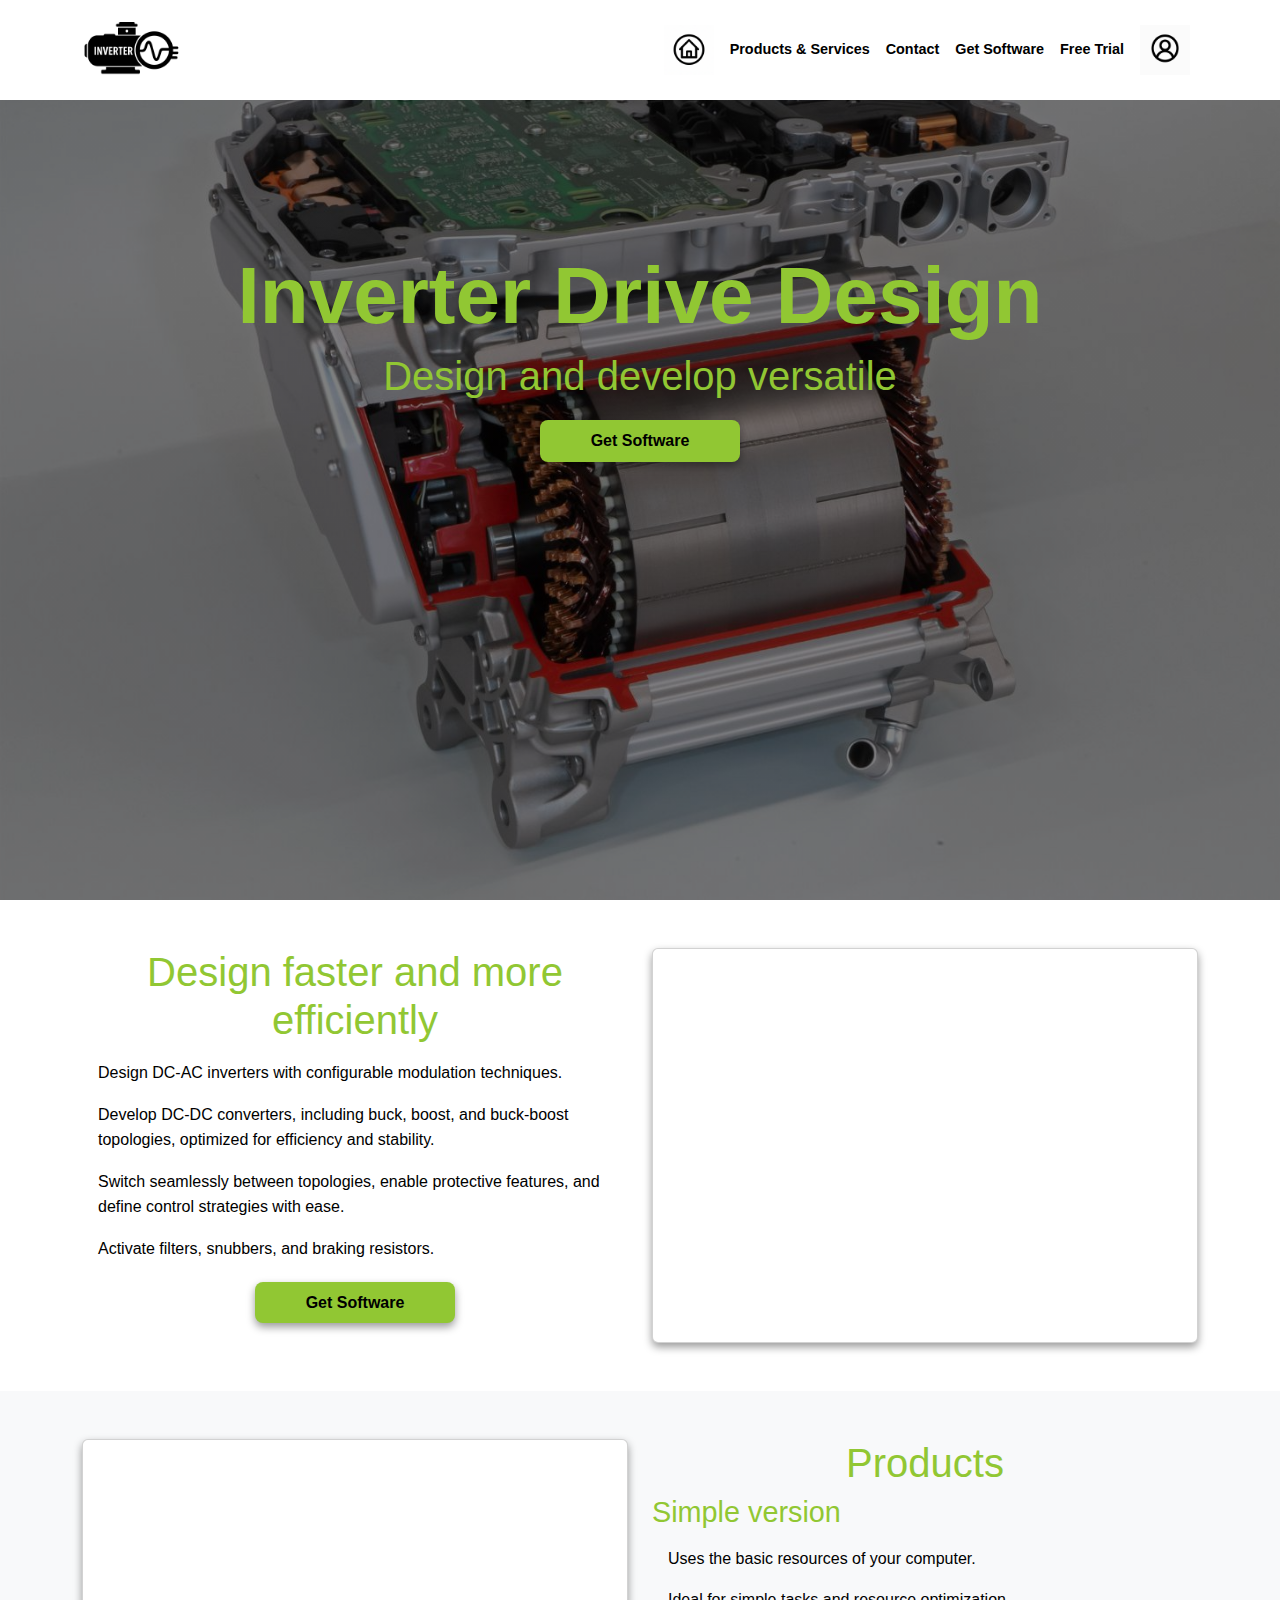
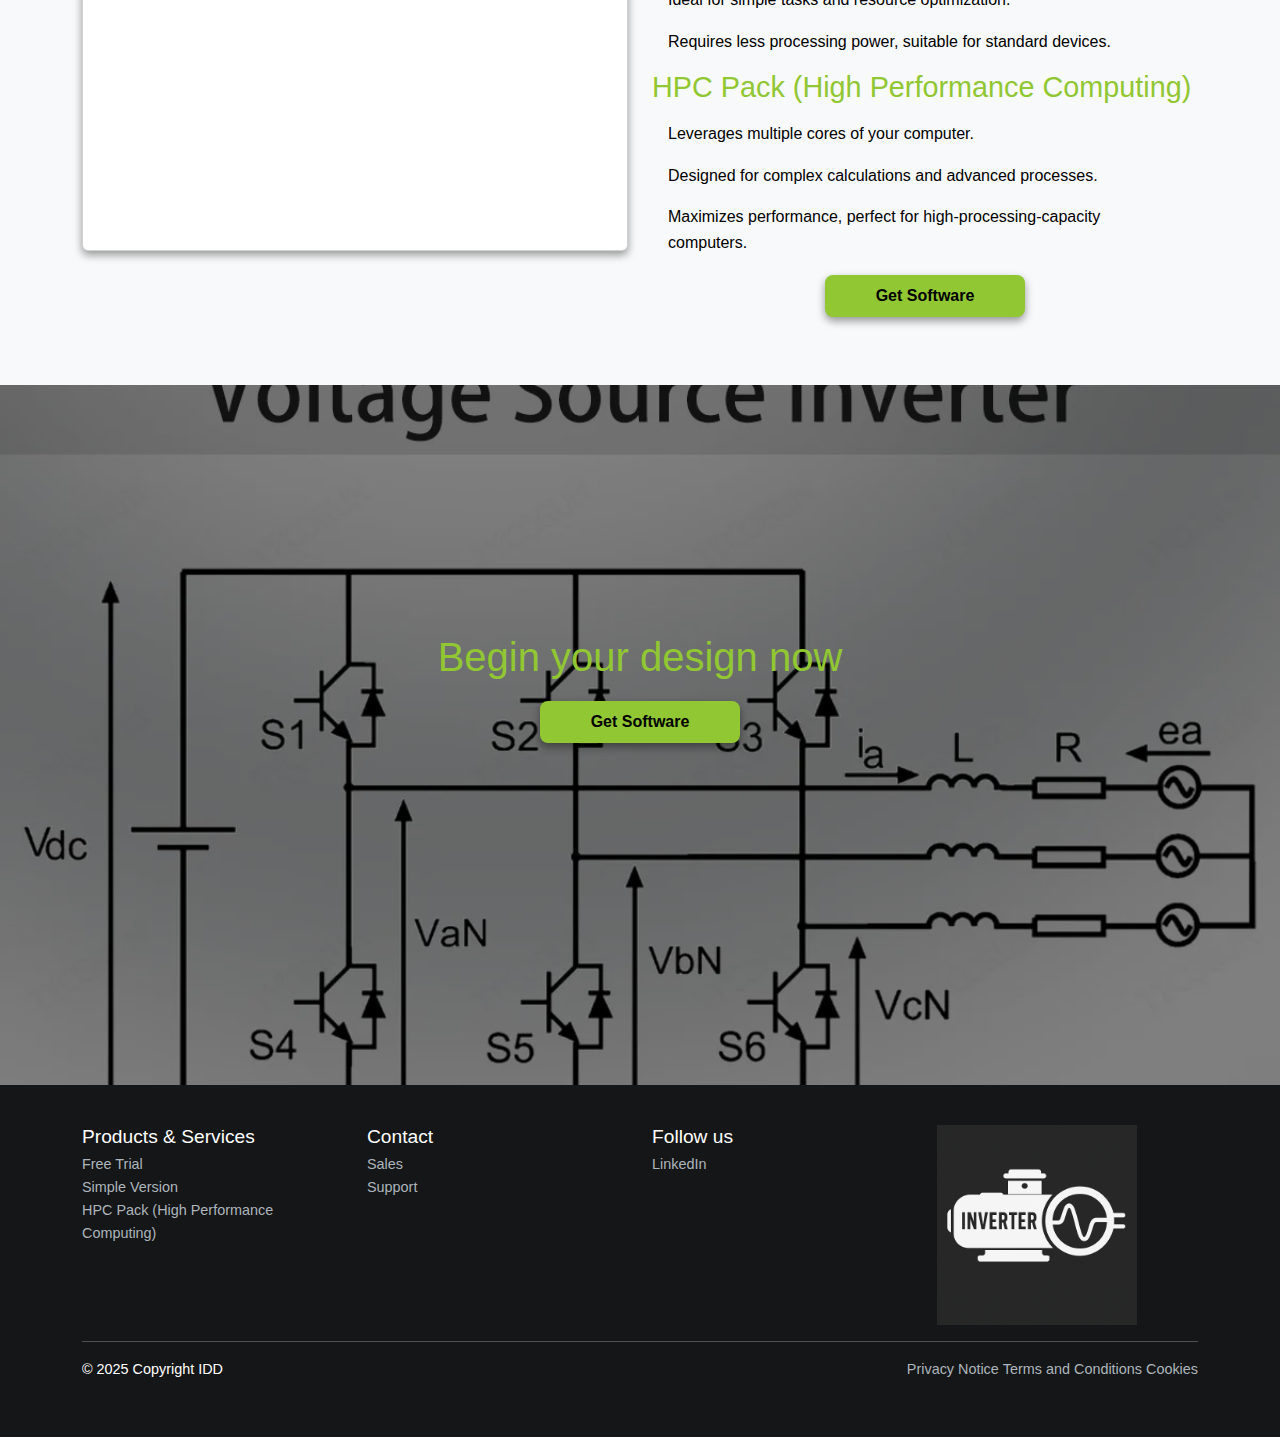
<file: index.html>
<!DOCTYPE html>
<html lang="en">
<head>
    <meta charset="UTF-8">
    <meta name="viewport" content="width=device-width, initial-scale=1.0">
    <title> IDD | Inverter Drive Design</title>
    <meta name="description" content="This software is a powerful and user-friendly tool designed to assist engineers and developers in designing and simulating inverter circuits">
    <meta name="keywords" content="Inverter, Drive, Motor, Electric, Traction">
    <link href="https://cdn.jsdelivr.net/npm/bootstrap@5.3.0/dist/css/bootstrap.min.css" rel="stylesheet">
    <link rel="stylesheet" href="./assets/css/style.css">
    <script src="./assets/js/script.js" defer></script>
</head>
<body>
    <header>
        <!-- Navigation Bar -->
        <nav class="navbar navbar-expand-lg" style="padding-top: 0; padding-bottom: 0;">
            <div class="container">
                <!-- Logo -->
                <a class="navbar-brand d-flex align-items-center" href="./index.html" style="padding: 0; margin: 0;">
                    <img src="assets/img/logo.png" alt="Logo" style="height: 100px;">
                </a>
                <!-- Mobile menu button -->
                <button class="navbar-toggler" type="button" data-bs-toggle="collapse" data-bs-target="#navbarNav" aria-controls="navbarNav" aria-expanded="false" aria-label="Toggle navigation">
                    <span class="navbar-toggler-icon"></span>
                </button>
                <!-- Navigation bar content -->
                <div class="collapse navbar-collapse" id="navbarNav">
                    <ul class="navbar-nav ms-auto mb-0 d-flex align-items-center">
                        <li class="nav-item">
                            <a class="nav-link fw-bold" href="./index.html">
                                <img src="assets/img/home.png" alt="Home Icon" style="height: 50px;">
                            </a>
                        </li>
                        <li class="nav-item">
                            <a class="nav-link fw-bold" href="#products">Products & Services</a>
                        </li>
                        <li class="nav-item">
                            <a class="nav-link fw-bold" href="./pages/contact.html">Contact</a>
                        </li>
                        <li class="nav-item">
                            <a class="nav-link fw-bold" href="#get-software">Get Software</a>
                        </li>
                        <li class="nav-item">
                            <a class="nav-link fw-bold" href="./pages/freetrial.html">Free Trial</a>
                        </li>
                        <li class="nav-item dropdown d-flex align-items-center">
                            <a class="nav-link d-flex align-items-center" role="button" data-bs-toggle="dropdown" aria-expanded="false">
                                <img src="assets/img/user.png" alt="User Icon" style="height: 50px;">
                            </a>
                            <ul class="dropdown-menu">
                                <li><a class="dropdown-item fw-bold" href="./pages/login.html">Login</a></li>
                                <li><a class="dropdown-item fw-bold" href="./pages/register.html">Register</a></li>
                            </ul>
                        </li>
                    </ul>
                </div>
            </div>
        </nav>
    </header>
    <!-- Section 1: Software Intro -->
    <section class="py-5" id="intro" style="background: linear-gradient(rgba(0, 0, 0, 0.5), rgba(0, 0, 0, 0.5)), url(assets/img/inverter_3.jpg); background-size: cover; background-position: center; height: 900px;">
        <div class="container text-center" style="margin-top: 200px;">
            <h1 class="main-color"><strong>Inverter Drive Design</strong></h1>
            <h2 class="main-color">Design and develop versatile</h2>
            <a href="#get-software" class="custom-button">Get Software</a>
        </div>
    </section>
    <!-- Section 2: Description -->
    <section class="py-5" id="description">
        <div class="container">
            <div class="row">
                <div class="col-md-6">
                    <h2 class="main-color">Design faster and more efficiently</h2>
                    <ul class="list-unstyled">
                        <li class="black-text mb-3">Design DC-AC inverters with configurable modulation techniques.</li>
                        <li class="black-text mb-3">Develop DC-DC converters, including buck, boost, and buck-boost topologies, optimized for efficiency and stability.</li>
                        <li class="black-text mb-3">Switch seamlessly between topologies, enable protective features, and define control strategies with ease.</li>
                        <li class="black-text mb-3">Activate filters, snubbers, and braking resistors.</li>
                    </ul>
                    <a href="#get-software" class="custom-button">Get Software</a>
                </div>
                <div class="col-md-6">
                    <div class="card custom-shadow">
                        <img src="assets/img/inverter_3.jpg" class="card-img-top animate-on-scroll delay-1" alt="inverter_image_1">
                    </div>
                </div>
            </div>
        </div>
    </section>
    <!-- Section 3: Products -->
    <section class="py-5" id="products">
        <div class="container">
            <div class="row">
                <div class="col-md-6">
                    <div class="card custom-shadow">
                        <img src="assets/img/inverter_2.jpeg" class="card-img-top animate-on-scroll delay-2" alt="inveter_image_2">
                    </div>
                </div>
                <div class="col-md-6">
                    <h2 class="main-color">Products</h2>
                    <h3 class="main-color">Simple version</h3>
                    <ul class="list-unstyled">
                        <li class="black-text mb-3">Uses the basic resources of your computer.</li>
                        <li class="black-text mb-3">Ideal for simple tasks and resource optimization.</li>
                        <li class="black-text mb-3">Requires less processing power, suitable for standard devices.</li>
                    </ul>
                    <h3 class="main-color">HPC Pack (High Performance Computing)</h3>
                    <ul class="list-unstyled">
                        <li class="black-text mb-3">Leverages multiple cores of your computer.</li>
                        <li class="black-text mb-3">Designed for complex calculations and advanced processes.</li>
                        <li class="black-text mb-3">Maximizes performance, perfect for high-processing-capacity computers.</li>
                    </ul>
                    <a href="#get-software" class="custom-button">Get Software</a>
                </div>
            </div>
        </div>
    </section>
    <!-- Section 4: Get Software -->
    <section class="py-5 text-center position-relative" id="get-software" style="height: 700px;">
        <div class="position-absolute top-0 start-0 w-100 h-100" style="background-image: url(assets/img/inverter_4.jpg); background-size: cover; background-position: center; background-repeat: no-repeat; z-index: 0;"></div>
        <div class="position-absolute top-0 start-0 w-100 h-100" style="background: rgba(0, 0, 0, 0.5); z-index: 1;"></div>
        <div class="container text-center" style="margin-top: 200px; position: relative; z-index: 2;">
            <h2 class="main-color">Begin your design now</h2>
            <a href="./pages/getsoftware.html" class="custom-button">Get Software</a>
        </div>
    </section>
    <!-- Footer -->
    <footer class="footer">
        <div class="container">
            <div class="row">
                <div class="col-md-3">
                    <h4 class="white-text">Products & Services</h4>
                    <ul class="list-unstyled">
                        <li><a href="./pages/freetrial.html">Free Trial</a></li>
                        <li><a href="#products">Simple Version</a></li>
                        <li><a href="#products">HPC Pack (High Performance Computing)</a></li>
                    </ul>
                </div>
                <div class="col-md-3">
                    <h4 class="white-text">Contact</h4>
                    <ul class="list-unstyled">
                        <li><a href="./pages/contact.html">Sales</a></li>
                        <li><a href="./pages/contact.html">Support</a></li>
                    </ul>
                </div>
                <div class="col-md-3">
                    <h4 class="white-text">Follow us</h4>
                    <ul class="list-unstyled">
                        <li><a href="#"><i class="fab fa-linkedin"></i> LinkedIn</a></li>
                    </ul>
                </div>
                <div class="col-md-3">
                    <img src="assets/img/logo_color_inver.png" alt="Logo Color Inver" style="height: 200px;">
                </div>
            </div>
            <div class="row">
                <div class="col-12 text-center">
                    <hr>
                    <p class="legal-links d-inline float-start">&copy; 2025 Copyright IDD</p>
                    <ul class="list-inline float-end">
                        <li class="legal-links d-inline"><a href="#">Privacy Notice</a></li>
                        <li class="legal-links d-inline"><a href="#">Terms and Conditions</a></li>
                        <li class="legal-links d-inline"><a href="#">Cookies</a></li>
                    </ul>
                </div>
            </div>
        </div>
    </footer>
    <!-- Bootstrap -->
    <script src="https://cdn.jsdelivr.net/npm/bootstrap@5.3.0/dist/js/bootstrap.bundle.min.js"></script>
</body>
</html>
</file>
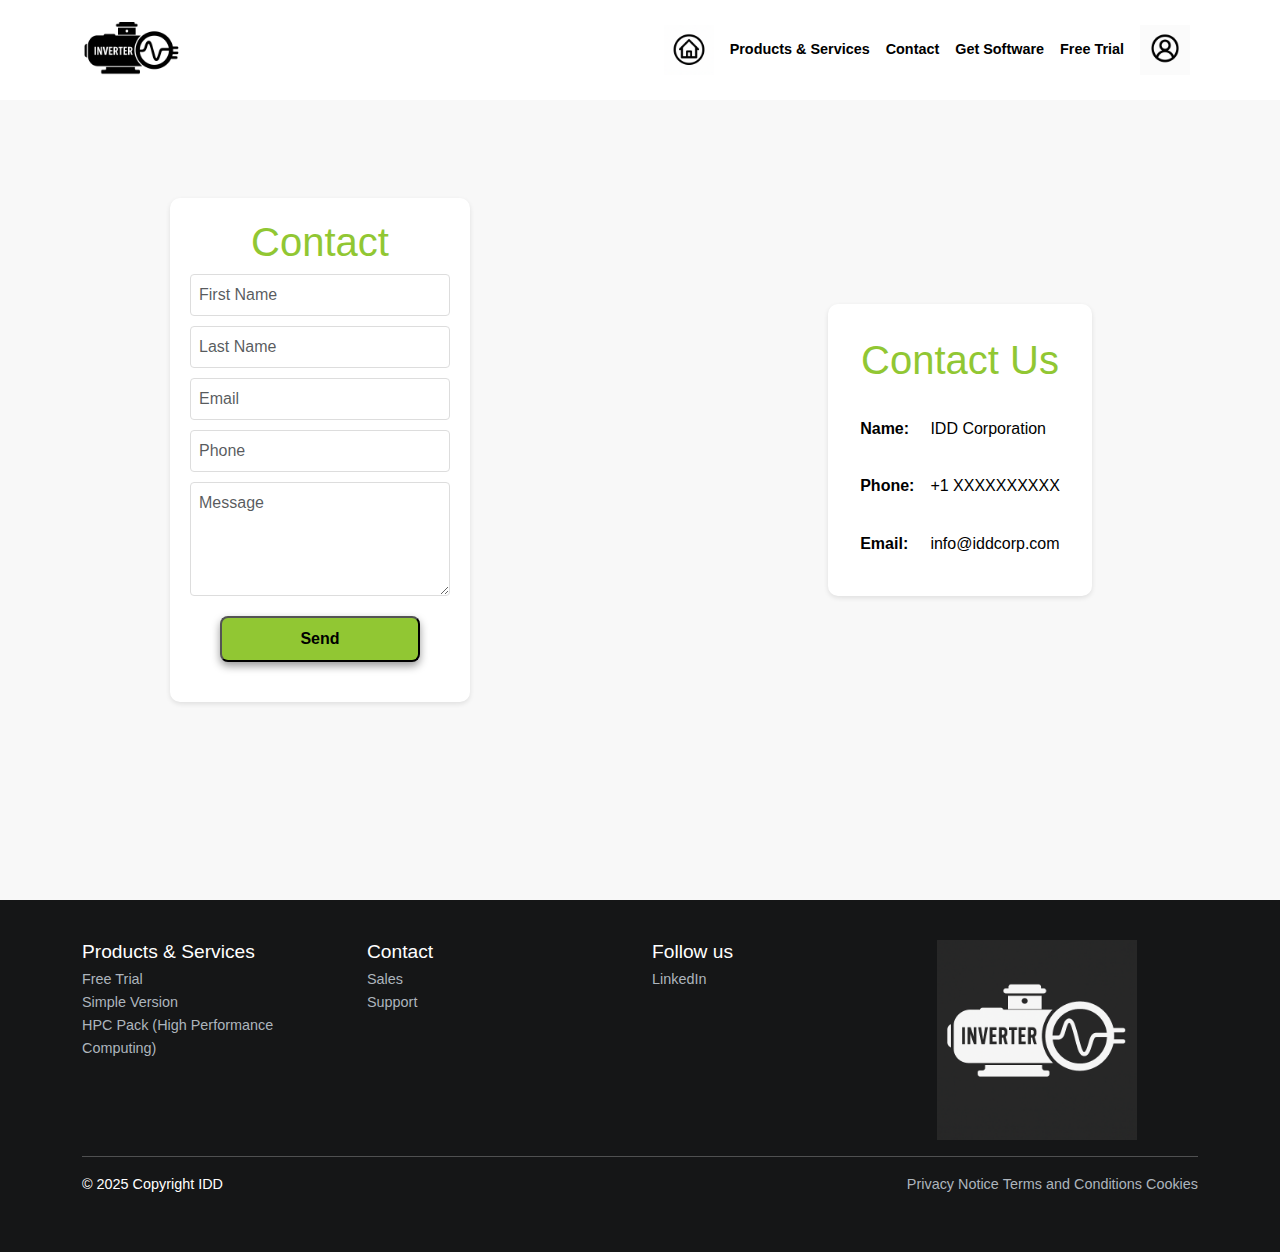
<file: pages/contact.html>
<!DOCTYPE html>
<html lang="en">
<head>
    <meta charset="UTF-8">
    <meta name="viewport" content="width=device-width, initial-scale=1.0">
    <title>Contact | IDD</title>
    <meta name="description" content="Contact our team for sales inquiries, technical support, and assistance with Inverter Drive Design software">
    <meta name="keywords" content="Contact IDD, Support, Sales, Technical Help, Inverter Design Support">
    <link href="https://cdn.jsdelivr.net/npm/bootstrap@5.3.0/dist/css/bootstrap.min.css" rel="stylesheet">
    <link rel="stylesheet" href="../assets/css/style.css">
    <script src="../assets/js/script.js" defer></script>
</head>
<body class="contact">
    <header>
        <!-- Navigation Bar -->
        <nav class="navbar navbar-expand-lg" style="padding-top: 0; padding-bottom: 0;">
            <div class="container">
                <!-- Logo -->
                <a class="navbar-brand d-flex align-items-center" href="../index.html" style="padding: 0; margin: 0;">
                    <img src="../assets/img/logo.png" alt="Logo" style="height: 100px;">
                </a>
                <!-- Mobile menu button -->
                <button class="navbar-toggler" type="button" data-bs-toggle="collapse" data-bs-target="#navbarNav" aria-controls="navbarNav" aria-expanded="false" aria-label="Toggle navigation">
                    <span class="navbar-toggler-icon"></span>
                </button>
                <!-- Navigation bar content -->
                <div class="collapse navbar-collapse" id="navbarNav">
                    <ul class="navbar-nav ms-auto mb-0 d-flex align-items-center">
                        <li class="nav-item">
                            <a class="nav-link fw-bold" href="../index.html">
                                <img src="../assets/img/home.png" alt="Home Icon" style="height: 50px;">
                            </a>
                        </li>
                        <li class="nav-item">
                            <a class="nav-link fw-bold" href="../index.html#products">Products & Services</a>
                        </li>
                        <li class="nav-item">
                            <a class="nav-link fw-bold" href="./contact.html">Contact</a>
                        </li>
                        <li class="nav-item">
                            <a class="nav-link fw-bold" href="../index.html#get-software">Get Software</a>
                        </li>
                        <li class="nav-item">
                            <a class="nav-link fw-bold" href="./freetrial.html">Free Trial</a>
                        </li>
                        <li class="nav-item dropdown d-flex align-items-center">
                            <a class="nav-link d-flex align-items-center" role="button" data-bs-toggle="dropdown" aria-expanded="false">
                                <img src="../assets/img/user.png" alt="User Icon" style="height: 50px;">
                            </a>
                            <ul class="dropdown-menu">
                                <li><a class="dropdown-item fw-bold" href="./login.html">Login</a></li>
                                <li><a class="dropdown-item fw-bold" href="./register.html">Register</a></li>
                            </ul>
                        </li>
                    </ul>
                </div>
            </div>
        </nav>
    </header>

    <main class="content">
        <section class="section w-100" id="contact">
            <div class="container-fluid">
                <div class="row">
                    <div class="col-md-6 d-flex align-items-center justify-content-center">
                        <div class="form-container">
                            <h2 class="main-color">Contact</h2>
                            <div id="error-message" class="alert alert-danger d-none" role="alert">
                                Please complete all required fields.
                            </div>
                            <form id="contactForm" action="">
                                <div class="form-group">
                                    <input type="text" class="form-control" id="name" maxlength="50" placeholder="First Name" required>
                                </div>
                                <div class="form-group">
                                    <input type="text" class="form-control" id="lastName" maxlength="50" placeholder="Last Name" required>
                                </div>
                                <div class="form-group">
                                    <input type="email" class="form-control" id="email" maxlength="50" placeholder="Email" required>
                                </div>
                                <div class="form-group">
                                    <input type="tel" class="form-control" id="phoneNumber" placeholder="Phone" required>
                                    <div class="invalid-feedback">Please enter a valid phone number.</div>
                                </div>
                                <div class="form-group">
                                    <textarea class="form-control" id="message" rows="4" placeholder="Message" required maxlength="250"></textarea>
                                </div>
                                <button type="submit" class="custom-button">Send</button>
                            </form>
                        </div>
                    </div>
                    <div class="col-md-6 d-flex align-items-center justify-content-center right-column">
                        <div class="company-info">
                            <h2 class="main-color">Contact Us</h2>
                            <div class="info-grid">
                                <p><strong>Name:</strong></p>
                                <p>IDD Corporation</p>
                                <p><strong>Phone:</strong></p>
                                <p>+1 XXXXXXXXXX</p>
                                <p><strong>Email:</strong></p>
                                <p>info@iddcorp.com</p>
                            </div>
                        </div>
                    </div>
                </div>
            </div>
        </section>
    </main>
<!-- Footer -->
    <footer class="footer">
        <div class="container">
            <div class="row">
                <div class="col-md-3">
                    <h4 class="white-text">Products & Services</h4>
                    <ul class="list-unstyled">
                        <li><a href="freetrial.html">Free Trial</a></li>
                        <li><a href="#products">Simple Version</a></li>
                        <li><a href="#products">HPC Pack (High Performance Computing)</a></li>
                    </ul>
                </div>
                <div class="col-md-3">
                    <h4 class="white-text">Contact</h4>
                    <ul class="list-unstyled">
                        <li><a href="contact.html">Sales</a></li>
                        <li><a href="contact.html">Support</a></li>
                    </ul>
                </div>
                <div class="col-md-3">
                    <h4 class="white-text">Follow us</h4>
                    <ul class="list-unstyled">
                        <li><a href="#"><i class="fab fa-linkedin"></i> LinkedIn</a></li>
                    </ul>
                </div>
                <div class="col-md-3">
                    <img src="../assets/img/logo_color_inver.png" alt="Logo Color Inver" style="height: 200px;">
                </div>
            </div>
            <div class="row">
                <div class="col-12 text-center">
                    <hr>
                    <p class="legal-links d-inline float-start">&copy; 2025 Copyright IDD</p>
                    <ul class="list-inline float-end">
                        <li class="legal-links d-inline"><a href="#">Privacy Notice</a></li>
                        <li class="legal-links d-inline"><a href="#">Terms and Conditions</a></li>
                        <li class="legal-links d-inline"><a href="#">Cookies</a></li>
                    </ul>
                </div>
            </div>
        </div>
    </footer>
    <!-- Bootstrap -->
    <script src="https://cdn.jsdelivr.net/npm/bootstrap@5.3.0/dist/js/bootstrap.bundle.min.js"></script>
</body>
</html>
</file>
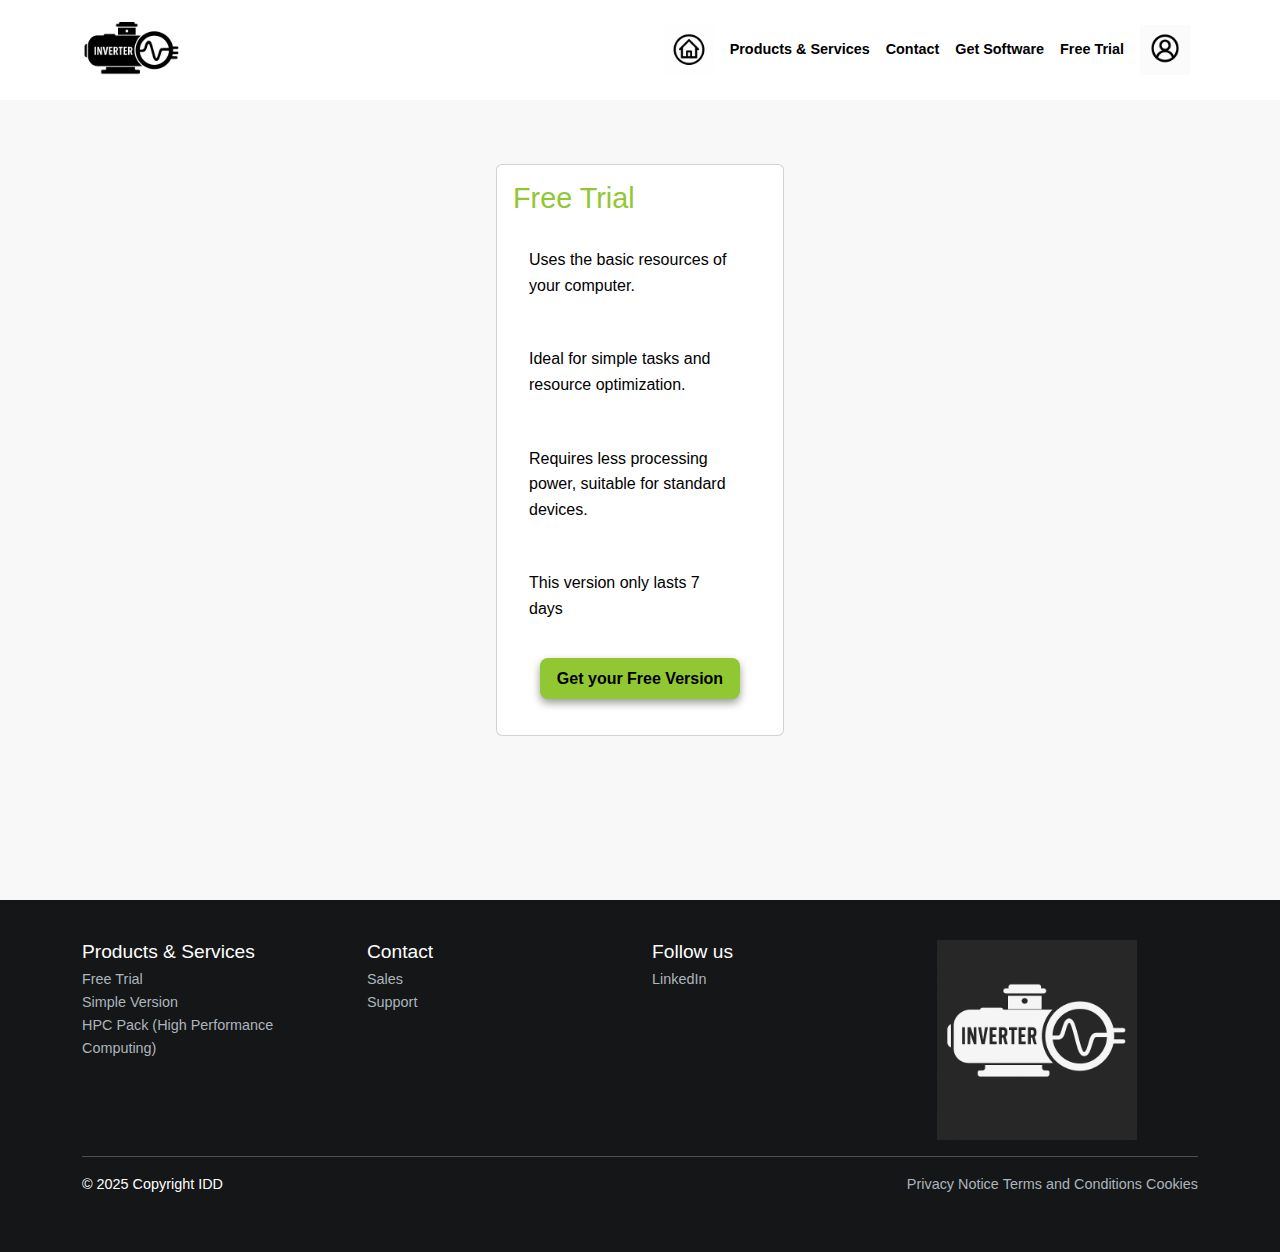
<file: pages/freetrial.html>
<!DOCTYPE html>
<html lang="en">
<head>
    <meta charset="UTF-8">
    <meta name="viewport" content="width=device-width, initial-scale=1.0">
    <title>Free Trial | IDD</title>
    <meta name="description" content="Try Inverter Drive Design software for free. Experience the power of our inverter circuit design and simulation tools">
    <meta name="keywords" content="Free Trial IDD, Software Trial, Inverter Design Demo, Circuit Simulation Trial">
    <link href="https://cdn.jsdelivr.net/npm/bootstrap@5.3.0/dist/css/bootstrap.min.css" rel="stylesheet">
    <link rel="stylesheet" href="../assets/css/style.css">
    <script src="../assets/js/script.js" defer></script>
</head>
<body class="contact">
    <header>
        <!-- Navigation Bar -->
        <nav class="navbar navbar-expand-lg" style="padding-top: 0; padding-bottom: 0;">
            <div class="container">
                <!-- Logo -->
                <a class="navbar-brand d-flex align-items-center" href="../index.html" style="padding: 0; margin: 0;">
                    <img src="../assets/img/logo.png" alt="Logo" style="height: 100px;">
                </a>
                <!-- Mobile menu button -->
                <button class="navbar-toggler" type="button" data-bs-toggle="collapse" data-bs-target="#navbarNav" aria-controls="navbarNav" aria-expanded="false" aria-label="Toggle navigation">
                    <span class="navbar-toggler-icon"></span>
                </button>
                <!-- Navigation bar content -->
                <div class="collapse navbar-collapse" id="navbarNav">
                    <ul class="navbar-nav ms-auto mb-0 d-flex align-items-center">
                        <li class="nav-item">
                            <a class="nav-link fw-bold" href="../index.html">
                                <img src="../assets/img/home.png" alt="Home Icon" style="height: 50px;">
                            </a>
                        </li>
                        <li class="nav-item">
                            <a class="nav-link fw-bold" href="../index.html#products">Products & Services</a>
                        </li>
                        <li class="nav-item">
                            <a class="nav-link fw-bold" href="./contact.html">Contact</a>
                        </li>
                        <li class="nav-item">
                            <a class="nav-link fw-bold" href="../index.html#get-software">Get Software</a>
                        </li>
                        <li class="nav-item">
                            <a class="nav-link fw-bold" href="./freetrial.html">Free Trial</a>
                        </li>
                        <li class="nav-item dropdown d-flex align-items-center">
                            <a class="nav-link d-flex align-items-center" role="button" data-bs-toggle="dropdown" aria-expanded="false">
                                <img src="../assets/img/user.png" alt="User Icon" style="height: 50px;">
                            </a>
                            <ul class="dropdown-menu">
                                <li><a class="dropdown-item fw-bold" href="./login.html">Login</a></li>
                                <li><a class="dropdown-item fw-bold" href="./register.html">Register</a></li>
                            </ul>
                        </li>
                    </ul>
                </div>
            </div>
        </nav>
    </header>

    <main class="content">
        <section class="section" id="contact">
            <div class="container-fluid">
                <div class="row">
                    <div class="col-md-12  justify-content-center">
                        <div class="card" style="width: 18rem;">
                            <div class="card-body">
                            <h3 class="card-title main-color">Free Trial</h3>
                            <li class="black-text mb-3 card-body">Uses the basic resources of your computer.</li>
                            <li class="black-text mb-3 card-body">Ideal for simple tasks and resource optimization.</li>
                            <li class="black-text mb-3 card-body">Requires less processing power, suitable for standard devices.</li>
                            <li class="black-text mb-3 card-body">This version only lasts 7 days</li>
                                <a href="#" class="custom-button">Get your Free Version</a>
                            </div>
                        </div>
                    </div>
                </div>
            </div>
        </section>
    </main>
<!-- Footer -->
    <footer class="footer">
        <div class="container">
            <div class="row">
                <div class="col-md-3">
                    <h4 class="white-text">Products & Services</h4>
                    <ul class="list-unstyled">
                        <li><a href="freetrial.html">Free Trial</a></li>
                        <li><a href="#products">Simple Version</a></li>
                        <li><a href="#products">HPC Pack (High Performance Computing)</a></li>
                    </ul>
                </div>
                <div class="col-md-3">
                    <h4 class="white-text">Contact</h4>
                    <ul class="list-unstyled">
                        <li><a href="contact.html">Sales</a></li>
                        <li><a href="contact.html">Support</a></li>
                    </ul>
                </div>
                <div class="col-md-3">
                    <h4 class="white-text">Follow us</h4>
                    <ul class="list-unstyled">
                        <li><a href="#"><i class="fab fa-linkedin"></i> LinkedIn</a></li>
                    </ul>
                </div>
                <div class="col-md-3">
                    <img src="../assets/img/logo_color_inver.png" alt="Logo Color Inver" style="height: 200px;">
                </div>
            </div>
            <div class="row">
                <div class="col-12 text-center">
                    <hr>
                    <p class="legal-links d-inline float-start">&copy; 2025 Copyright IDD</p>
                    <ul class="list-inline float-end">
                        <li class="legal-links d-inline"><a href="#">Privacy Notice</a></li>
                        <li class="legal-links d-inline"><a href="#">Terms and Conditions</a></li>
                        <li class="legal-links d-inline"><a href="#">Cookies</a></li>
                    </ul>
                </div>
            </div>
        </div>
    </footer>
    <!-- Bootstrap -->
    <script src="https://cdn.jsdelivr.net/npm/bootstrap@5.3.0/dist/js/bootstrap.bundle.min.js"></script>
</body>
</html>
</file>
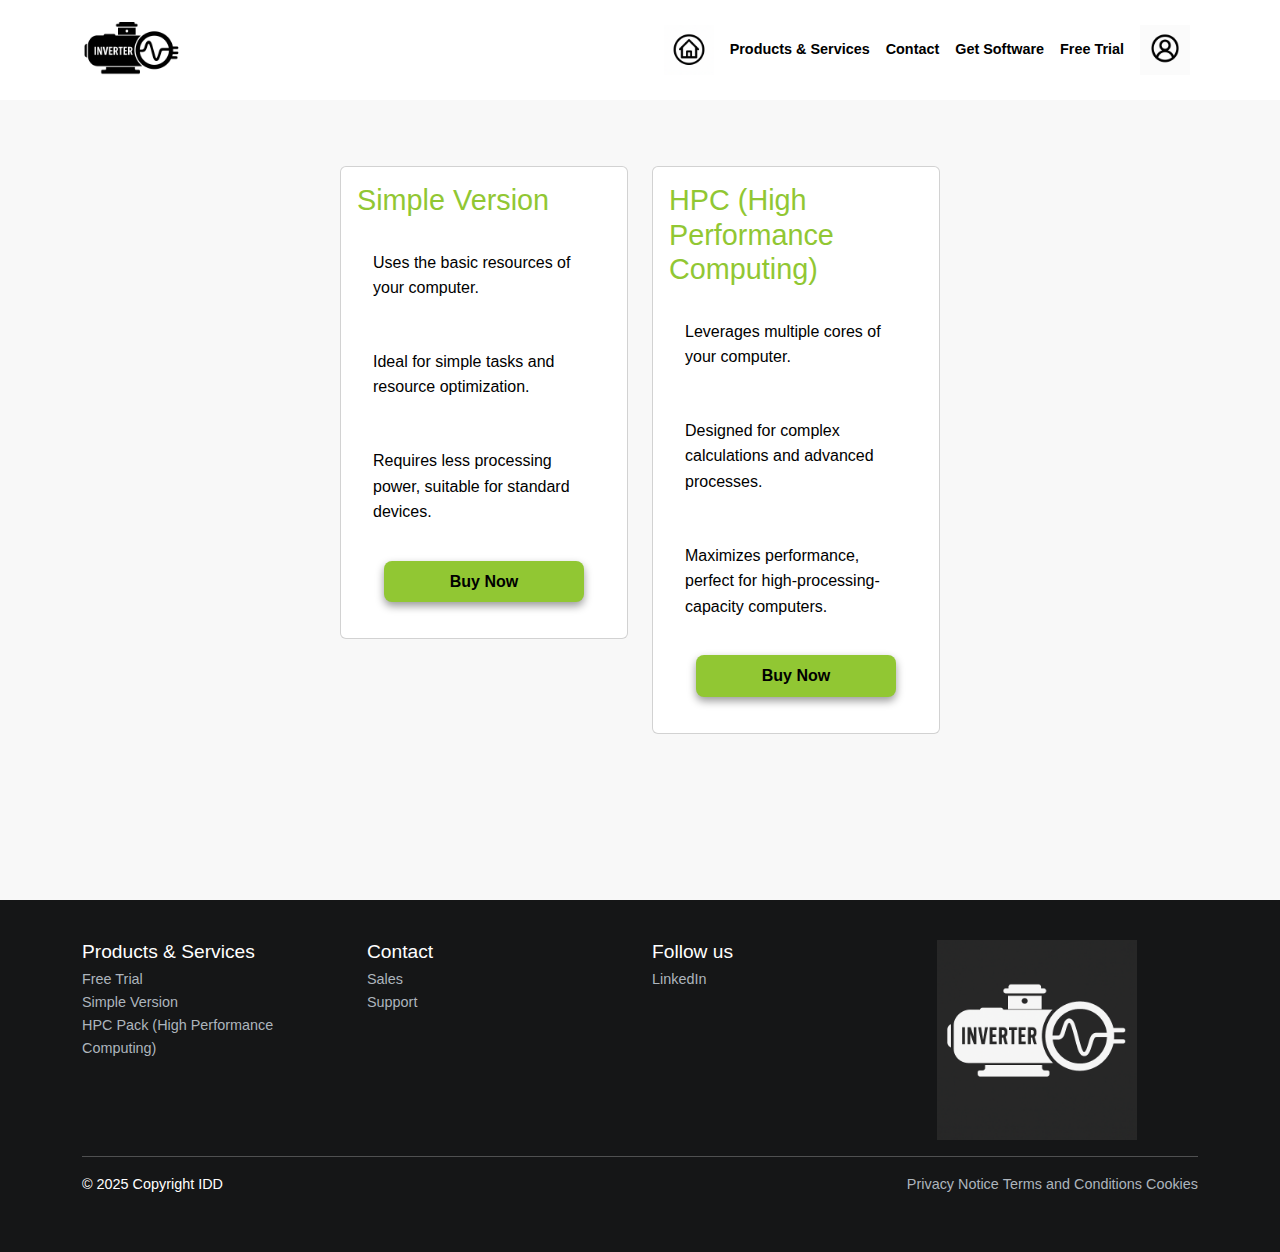
<file: pages/getsoftware.html>
<!DOCTYPE html>
<html lang="en">
<head>
    <meta charset="UTF-8">
    <meta name="viewport" content="width=device-width, initial-scale=1.0">
    <title>Get Software | IDD</title>
    <meta name="description" content="Get Inverter Drive Design software. Choose between Simple version and HPC Pack for your inverter circuit design needs">
    <meta name="keywords" content="Buy IDD Software, Inverter Design Software, HPC Pack, Simple Version, Circuit Design Tools">
    <link href="https://cdn.jsdelivr.net/npm/bootstrap@5.3.0/dist/css/bootstrap.min.css" rel="stylesheet">
    <link rel="stylesheet" href="../assets/css/style.css">
    <script src="../assets/js/script.js" defer></script>
</head>
<body class="contact">
    <header>
        <!-- Navigation Bar -->
        <nav class="navbar navbar-expand-lg" style="padding-top: 0; padding-bottom: 0;">
            <div class="container">
                <!-- Logo -->
                <a class="navbar-brand d-flex align-items-center" href="../index.html" style="padding: 0; margin: 0;">
                    <img src="../assets/img/logo.png" alt="Logo" style="height: 100px;">
                </a>
                <!-- Mobile menu button -->
                <button class="navbar-toggler" type="button" data-bs-toggle="collapse" data-bs-target="#navbarNav" aria-controls="navbarNav" aria-expanded="false" aria-label="Toggle navigation">
                    <span class="navbar-toggler-icon"></span>
                </button>
                <!-- Navigation bar content -->
                <div class="collapse navbar-collapse" id="navbarNav">
                    <ul class="navbar-nav ms-auto mb-0 d-flex align-items-center">
                        <li class="nav-item">
                            <a class="nav-link fw-bold" href="../index.html">
                                <img src="../assets/img/home.png" alt="Home Icon" style="height: 50px;">
                            </a>
                        </li>
                        <li class="nav-item">
                            <a class="nav-link fw-bold" href="../index.html#products">Products & Services</a>
                        </li>
                        <li class="nav-item">
                            <a class="nav-link fw-bold" href="./contact.html">Contact</a>
                        </li>
                        <li class="nav-item">
                            <a class="nav-link fw-bold" href="../index.html#get-software">Get Software</a>
                        </li>
                        <li class="nav-item">
                            <a class="nav-link fw-bold" href="./freetrial.html">Free Trial</a>
                        </li>
                        <li class="nav-item dropdown d-flex align-items-center">
                            <a class="nav-link d-flex align-items-center" role="button" data-bs-toggle="dropdown" aria-expanded="false">
                                <img src="../assets/img/user.png" alt="User Icon" style="height: 50px;">
                            </a>
                            <ul class="dropdown-menu">
                                <li><a class="dropdown-item fw-bold" href="./login.html">Login</a></li>
                                <li><a class="dropdown-item fw-bold" href="./register.html">Register</a></li>
                            </ul>
                        </li>
                    </ul>
                </div>
            </div>
        </nav>
    </header>

    <main class="content">
        <section class="section" id="contact">
            <div class="container-fluid">
                <div class="row">
                    <div class="col-md-6  justify-content-center">
                        <div class="card" style="width: 18rem;">
                            <div class="card-body">
                            <h3 class="card-title main-color">Simple Version</h5>
                            <li class="black-text mb-3 card-body">Uses the basic resources of your computer.</li>
                            <li class="black-text mb-3 card-body">Ideal for simple tasks and resource optimization.</li>
                            <li class="black-text mb-3 card-body">Requires less processing power, suitable for standard devices.</li>
                                <a href="#" class="custom-button">Buy Now</a>
                            </div>
                        </div>
                    </div>
                    <div class="col-md-6  justify-content-center">
                        <div class="card" style="width: 18rem;">
                            <div class="card-body">
                            <h3 class="card-title main-color">HPC (High Performance Computing)</h5>
                            <li class="black-text mb-3 card-body" >Leverages multiple cores of your computer.</li>
                            <li class="black-text mb-3 card-body">Designed for complex calculations and advanced processes.</li>
                            <li class="black-text mb-3 card-body">Maximizes performance, perfect for high-processing-capacity computers.</li>
                            <a href="#" class="custom-button">Buy Now</a>
                            </div>
                        </div>
                    </div>
                </div>
            </div>
        </section>
    </main>
<!-- Footer -->
    <footer class="footer">
        <div class="container">
            <div class="row">
                <div class="col-md-3">
                    <h4 class="white-text">Products & Services</h4>
                    <ul class="list-unstyled">
                        <li><a href="freetrial.html">Free Trial</a></li>
                        <li><a href="#products">Simple Version</a></li>
                        <li><a href="#products">HPC Pack (High Performance Computing)</a></li>
                    </ul>
                </div>
                <div class="col-md-3">
                    <h4 class="white-text">Contact</h4>
                    <ul class="list-unstyled">
                        <li><a href="contact.html">Sales</a></li>
                        <li><a href="contact.html">Support</a></li>
                    </ul>
                </div>
                <div class="col-md-3">
                    <h4 class="white-text">Follow us</h4>
                    <ul class="list-unstyled">
                        <li><a href="#"><i class="fab fa-linkedin"></i> LinkedIn</a></li>
                    </ul>
                </div>
                <div class="col-md-3">
                    <img src="../assets/img/logo_color_inver.png" alt="Logo Color Inver" style="height: 200px;">
                </div>
            </div>
            <div class="row">
                <div class="col-12 text-center">
                    <hr>
                    <p class="legal-links d-inline float-start">&copy; 2025 Copyright IDD</p>
                    <ul class="list-inline float-end">
                        <li class="legal-links d-inline"><a href="#">Privacy Notice</a></li>
                        <li class="legal-links d-inline"><a href="#">Terms and Conditions</a></li>
                        <li class="legal-links d-inline"><a href="#">Cookies</a></li>
                    </ul>
                </div>
            </div>
        </div>
    </footer>
    <!-- Bootstrap -->
    <script src="https://cdn.jsdelivr.net/npm/bootstrap@5.3.0/dist/js/bootstrap.bundle.min.js"></script>
</body>
</html>
</file>
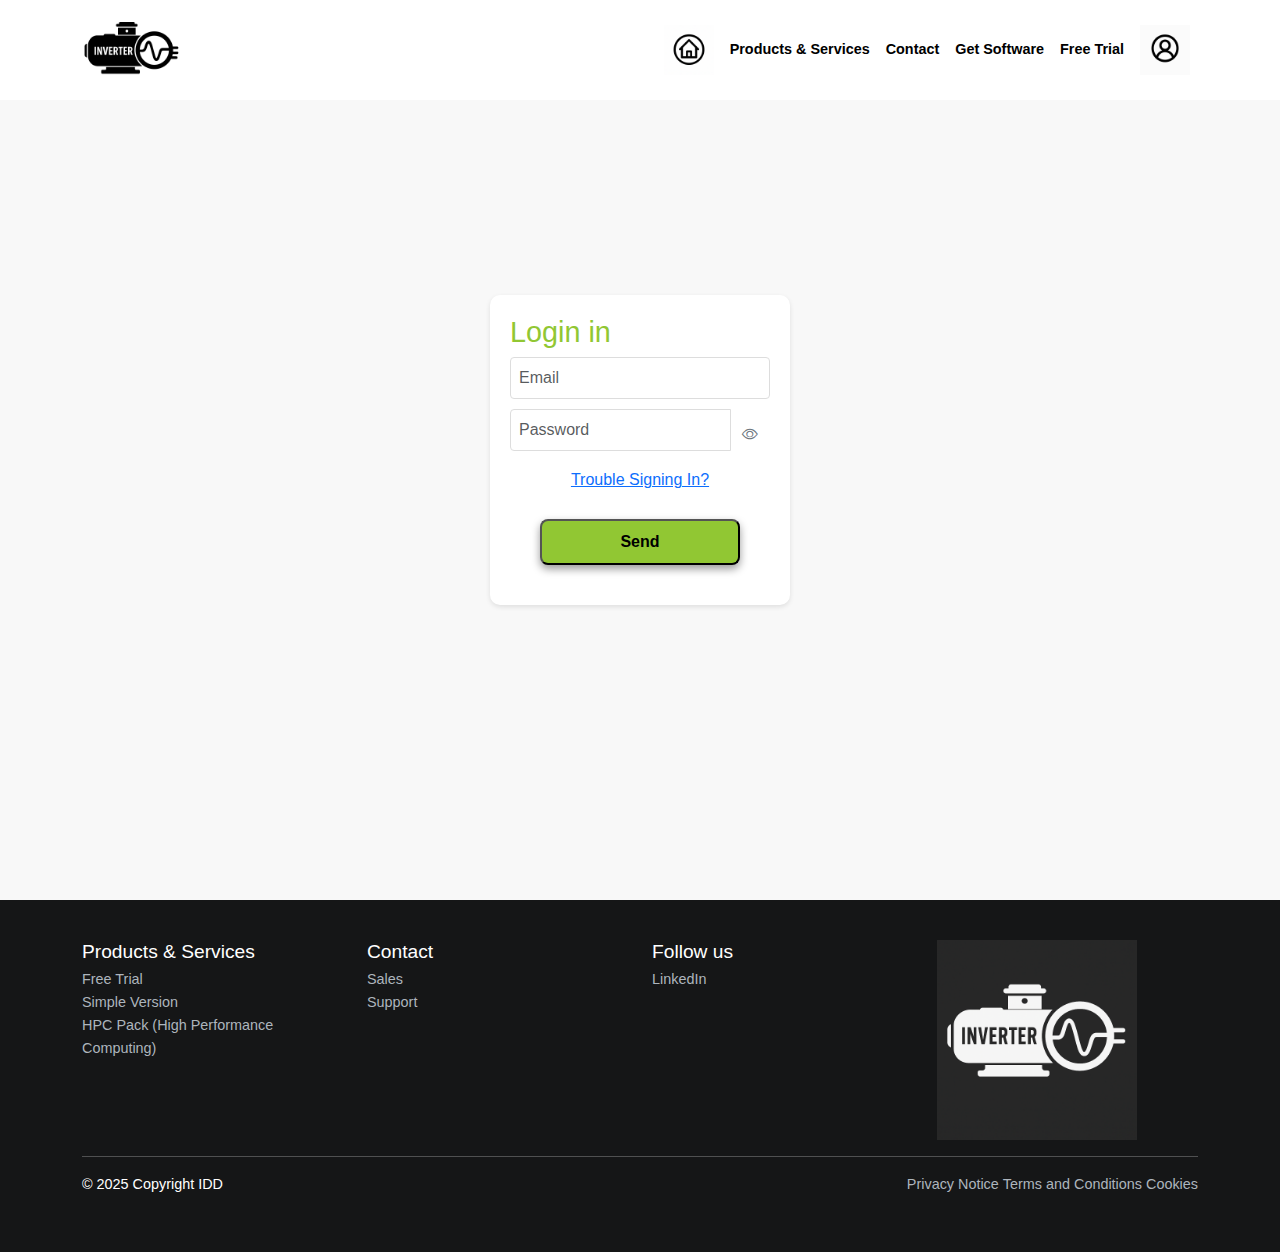
<file: pages/login.html>
<!DOCTYPE html>
<html lang="en">
<head>
    <meta charset="UTF-8">
    <meta name="viewport" content="width=device-width, initial-scale=1.0">
    <title>Login | IDD</title>
    <meta name="description" content="Login to your Inverter Drive Design account to access your software and manage your projects">
    <meta name="keywords" content="IDD Login, Account Access, User Login, Inverter Design Account">
    <link href="https://cdn.jsdelivr.net/npm/bootstrap@5.3.0/dist/css/bootstrap.min.css" rel="stylesheet">
    <link rel="stylesheet" href="https://cdn.jsdelivr.net/npm/bootstrap-icons@1.11.3/font/bootstrap-icons.min.css">
    <link rel="stylesheet" href="../assets/css/style.css">
    <script src="../assets/js/script.js" defer></script>
</head>
<body class="contact">
    <header>
        <!-- Navigation Bar -->
        <nav class="navbar navbar-expand-lg" style="padding-top: 0; padding-bottom: 0;">
            <div class="container">
                <!-- Logo -->
                <a class="navbar-brand d-flex align-items-center" href="../index.html" style="padding: 0; margin: 0;">
                    <img src="../assets/img/logo.png" alt="Logo" style="height: 100px;">
                </a>
                <!-- Mobile menu button -->
                <button class="navbar-toggler" type="button" data-bs-toggle="collapse" data-bs-target="#navbarNav" aria-controls="navbarNav" aria-expanded="false" aria-label="Toggle navigation">
                    <span class="navbar-toggler-icon"></span>
                </button>
                <!-- Navigation bar content -->
                <div class="collapse navbar-collapse" id="navbarNav">
                    <ul class="navbar-nav ms-auto mb-0 d-flex align-items-center">
                        <li class="nav-item">
                            <a class="nav-link fw-bold" href="../index.html">
                                <img src="../assets/img/home.png" alt="Home Icon" style="height: 50px;">
                            </a>
                        </li>
                        <li class="nav-item">
                            <a class="nav-link fw-bold" href="../index.html#products">Products & Services</a>
                        </li>
                        <li class="nav-item">
                            <a class="nav-link fw-bold" href="./contact.html">Contact</a>
                        </li>
                        <li class="nav-item">
                            <a class="nav-link fw-bold" href="../index.html#get-software">Get Software</a>
                        </li>
                        <li class="nav-item">
                            <a class="nav-link fw-bold" href="./freetrial.html">Free Trial</a>
                        </li>
                        <li class="nav-item dropdown d-flex align-items-center">
                            <a class="nav-link d-flex align-items-center" role="button" data-bs-toggle="dropdown" aria-expanded="false">
                                <img src="../assets/img/user.png" alt="User Icon" style="height: 50px;">
                            </a>
                            <ul class="dropdown-menu">
                                <li><a class="dropdown-item fw-bold" href="./login.html">Login</a></li>
                                <li><a class="dropdown-item fw-bold" href="./register.html">Register</a></li>
                            </ul>
                        </li>
                    </ul>
                </div>
            </div>
        </nav>
    </header>

    <main class="content">
        <section class="section" id="contact">
            <div class="container-fluid">
                <div class="row">
                    <div class="col-md-12 d-flex align-items-center justify-content-center">
                        <div class="form-container">
                            <h3 class="main-color">Login in</h3>
                            <div id="error-message" class="alert alert-danger d-none" role="alert">
                                Please complete all required fields.
                            </div>
                            <form id="loginForm" action="">
                                <div class="form-group">
                                    <input type="email" class="form-control" id="email" maxlength="50" placeholder="Email" required>
                                </div>
                                <div class="form-group">
                                    <div class="input-group">
                                        <input type="password" class="form-control" id="password" maxlength="50" placeholder="Password" required>
                                        <button class="btn btn-outline-secondary border-0" type="button" id="togglePassword" style="background: transparent;">
                                            <i class="bi bi-eye"></i>
                                        </button>
                                    </div>
                                </div>
                                <button type="button" class="btn btn-link d-block mx-auto">Trouble Signing In?</button>                                
                                <button type="submit" class="custom-button">Send</button>
                            </form>
                        </div>
                    </div>
                    </div>
                </div>
            </div>
        </section>
    </main>
<!-- Footer -->
    <footer class="footer">
        <div class="container">
            <div class="row">
                <div class="col-md-3">
                    <h4 class="white-text">Products & Services</h4>
                    <ul class="list-unstyled">
                        <li><a href="freetrial.html">Free Trial</a></li>
                        <li><a href="#products">Simple Version</a></li>
                        <li><a href="#products">HPC Pack (High Performance Computing)</a></li>
                    </ul>
                </div>
                <div class="col-md-3">
                    <h4 class="white-text">Contact</h4>
                    <ul class="list-unstyled">
                        <li><a href="contact.html">Sales</a></li>
                        <li><a href="contact.html">Support</a></li>
                    </ul>
                </div>
                <div class="col-md-3">
                    <h4 class="white-text">Follow us</h4>
                    <ul class="list-unstyled">
                        <li><a href="#"><i class="fab fa-linkedin"></i> LinkedIn</a></li>
                    </ul>
                </div>
                <div class="col-md-3">
                    <img src="../assets/img/logo_color_inver.png" alt="Logo Color Inver" style="height: 200px;">
                </div>
            </div>
            <div class="row">
                <div class="col-12 text-center">
                    <hr>
                    <p class="legal-links d-inline float-start">&copy; 2025 Copyright IDD</p>
                    <ul class="list-inline float-end">
                        <li class="legal-links d-inline"><a href="#">Privacy Notice</a></li>
                        <li class="legal-links d-inline"><a href="#">Terms and Conditions</a></li>
                        <li class="legal-links d-inline"><a href="#">Cookies</a></li>
                    </ul>
                </div>
            </div>
        </div>
    </footer>
    <!-- Bootstrap -->
    <script src="https://cdn.jsdelivr.net/npm/bootstrap@5.3.0/dist/js/bootstrap.bundle.min.js"></script>
</body>
</html>
</file>
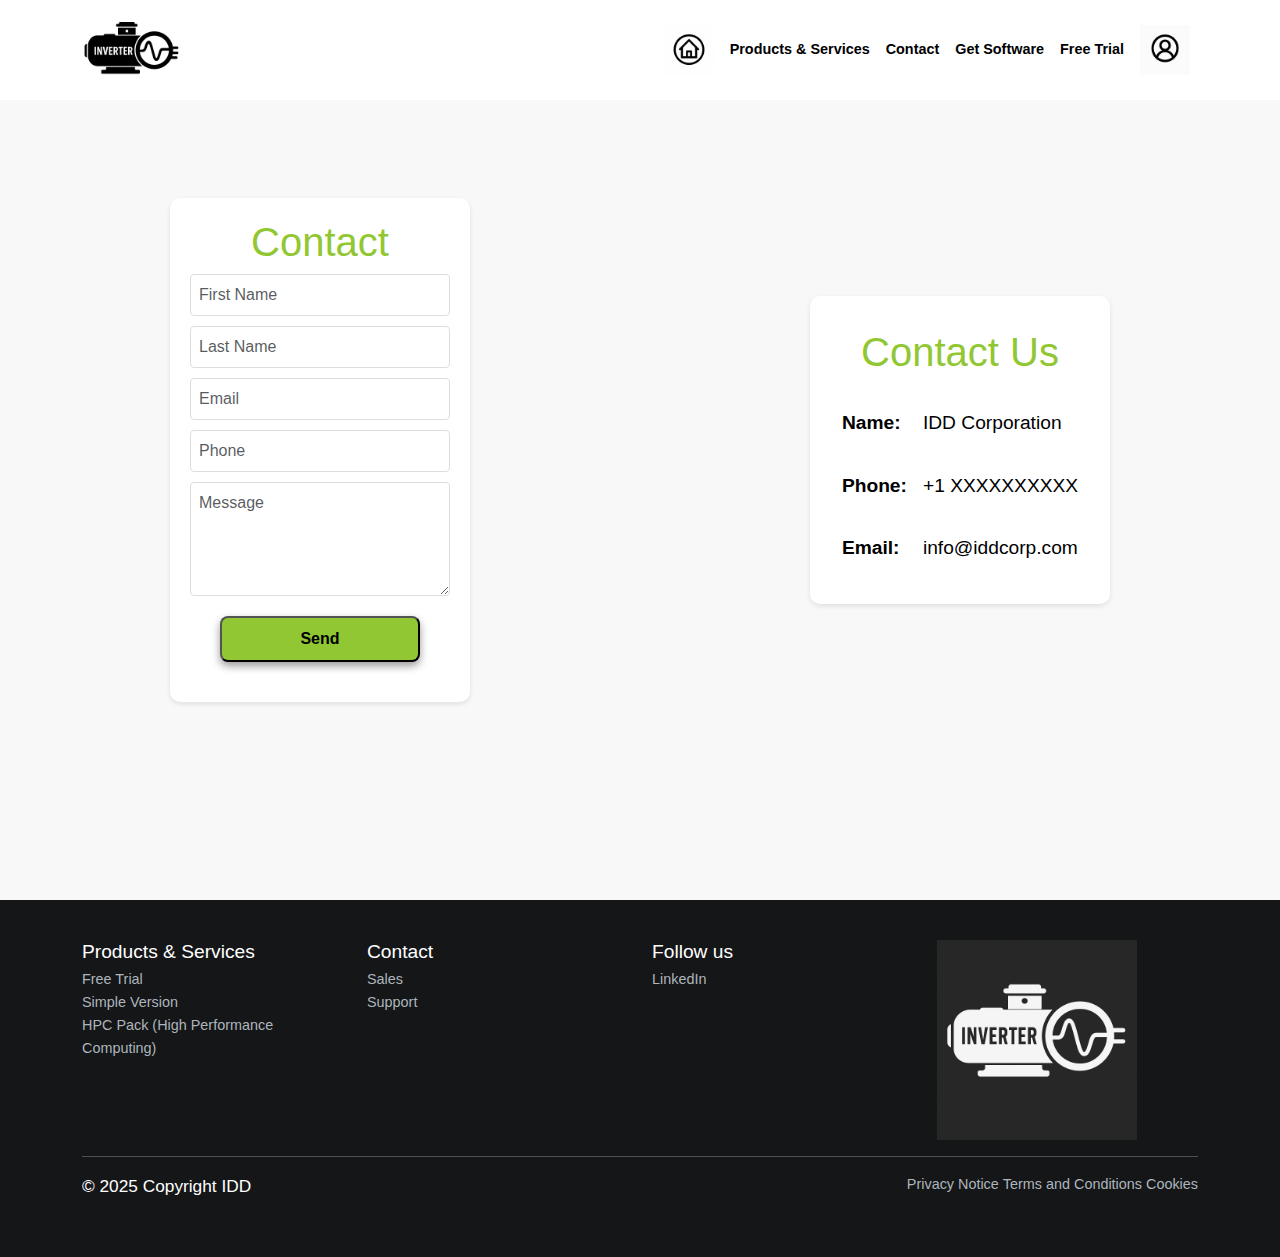
<file: pagina_web_3/pages/contact.html>
<!DOCTYPE html>
<html lang="en">
<head>
    <meta charset="UTF-8">
    <meta name="viewport" content="width=device-width, initial-scale=1.0">
    <title> IDD | Inverter Drive Design</title>
    <link href="https://cdn.jsdelivr.net/npm/bootstrap@5.3.0/dist/css/bootstrap.min.css" rel="stylesheet">
    <link rel="stylesheet" href="../assets/css/style.css">
    <script src="../assets/js/script.js" defer></script>
</head>
<body class="contact">
    <header>
        <!-- Navigation Bar -->
        <nav class="navbar navbar-expand-lg" style="padding-top: 0; padding-bottom: 0;">
            <div class="container">
                <!-- Logo -->
                <a class="navbar-brand d-flex align-items-center" href="../index.html" style="padding: 0; margin: 0;">
                    <img src="../assets/img/logo.png" alt="Logo" style="height: 100px;">
                </a>
                <!-- Mobile menu button -->
                <button class="navbar-toggler" type="button" data-bs-toggle="collapse" data-bs-target="#navbarNav" aria-controls="navbarNav" aria-expanded="false" aria-label="Toggle navigation">
                    <span class="navbar-toggler-icon"></span>
                </button>
                <!-- Navigation bar content -->
                <div class="collapse navbar-collapse" id="navbarNav">
                    <ul class="navbar-nav ms-auto mb-0 d-flex align-items-center">
                        <li class="nav-item">
                            <a class="nav-link fw-bold" href="../index.html">
                                <img src="../assets/img/home.png" alt="Home Icon" style="height: 50px;">
                            </a>
                        </li>
                        <li class="nav-item">
                            <a class="nav-link fw-bold" href="../index.html#products">Products & Services</a>
                        </li>
                        <li class="nav-item">
                            <a class="nav-link fw-bold" href="./contact.html">Contact</a>
                        </li>
                        <li class="nav-item">
                            <a class="nav-link fw-bold" href="../index.html#get-software">Get Software</a>
                        </li>
                        <li class="nav-item">
                            <a class="nav-link fw-bold" href="./freetrial.html">Free Trial</a>
                        </li>
                        <li class="nav-item dropdown d-flex align-items-center">
                            <a class="nav-link d-flex align-items-center" role="button" data-bs-toggle="dropdown" aria-expanded="false">
                                <img src="../assets/img/user.png" alt="User Icon" style="height: 50px;">
                            </a>
                            <ul class="dropdown-menu">
                                <li><a class="dropdown-item fw-bold" href="./login.html">Login</a></li>
                                <li><a class="dropdown-item fw-bold" href="./register.html">Register</a></li>
                            </ul>
                        </li>
                    </ul>
                </div>
            </div>
        </nav>
    </header>

    <main class="content">
        <section class="section w-100" id="contact">
            <div class="container-fluid">
                <div class="row">
                    <div class="col-md-6 d-flex align-items-center justify-content-center">
                        <div class="form-container">
                            <h2 class="main-color">Contact</h2>
                            <div id="error-message" class="alert alert-danger d-none" role="alert">
                                Please complete all required fields.
                            </div>
                            <form id="contactForm" action="">
                                <div class="form-group">
                                    <input type="text" class="form-control" id="name" maxlength="50" placeholder="First Name" required>
                                </div>
                                <div class="form-group">
                                    <input type="text" class="form-control" id="lastName" maxlength="50" placeholder="Last Name" required>
                                </div>
                                <div class="form-group">
                                    <input type="email" class="form-control" id="email" maxlength="50" placeholder="Email" required>
                                </div>
                                <div class="form-group">
                                    <input type="tel" class="form-control" id="phoneNumber" placeholder="Phone" required>
                                    <div class="invalid-feedback">Please enter a valid phone number.</div>
                                </div>
                                <div class="form-group">
                                    <textarea class="form-control" id="message" rows="4" placeholder="Message" required maxlength="250"></textarea>
                                </div>
                                <button type="submit" class="custom-button">Send</button>
                            </form>
                        </div>
                    </div>
                    <div class="col-md-6 d-flex align-items-center justify-content-center right-column">
                        <div class="company-info">
                            <h2 class="main-color">Contact Us</h2>
                            <div class="info-grid">
                                <p><strong>Name:</strong></p>
                                <p>IDD Corporation</p>
                                <p><strong>Phone:</strong></p>
                                <p>+1 XXXXXXXXXX</p>
                                <p><strong>Email:</strong></p>
                                <p>info@iddcorp.com</p>
                            </div>
                        </div>
                    </div>
                </div>
            </div>
        </section>
    </main>
<!-- Footer -->
    <footer class="footer">
        <div class="container">
            <div class="row">
                <div class="col-md-3">
                    <h4 class="white-text">Products & Services</h4>
                    <ul class="list-unstyled">
                        <li><a href="freetrial.html">Free Trial</a></li>
                        <li><a href="#products">Simple Version</a></li>
                        <li><a href="#products">HPC Pack (High Performance Computing)</a></li>
                    </ul>
                </div>
                <div class="col-md-3">
                    <h4 class="white-text">Contact</h4>
                    <ul class="list-unstyled">
                        <li><a href="contact.html">Sales</a></li>
                        <li><a href="contact.html">Support</a></li>
                    </ul>
                </div>
                <div class="col-md-3">
                    <h4 class="white-text">Follow us</h4>
                    <ul class="list-unstyled">
                        <li><a href="#"><i class="fab fa-linkedin"></i> LinkedIn</a></li>
                    </ul>
                </div>
                <div class="col-md-3">
                    <img src="../assets/img/logo_color_inver.png" alt="Logo Color Inver" style="height: 200px;">
                </div>
            </div>
            <div class="row">
                <div class="col-12 text-center">
                    <hr>
                    <p class="legal-links d-inline float-start">&copy; 2025 Copyright IDD</p>
                    <ul class="list-inline float-end">
                        <li class="legal-links d-inline"><a href="#">Privacy Notice</a></li>
                        <li class="legal-links d-inline"><a href="#">Terms and Conditions</a></li>
                        <li class="legal-links d-inline"><a href="#">Cookies</a></li>
                    </ul>
                </div>
            </div>
        </div>
    </footer>
    <!-- Bootstrap -->
    <script src="https://cdn.jsdelivr.net/npm/bootstrap@5.3.0/dist/js/bootstrap.bundle.min.js"></script>
</body>
</html>
</file>
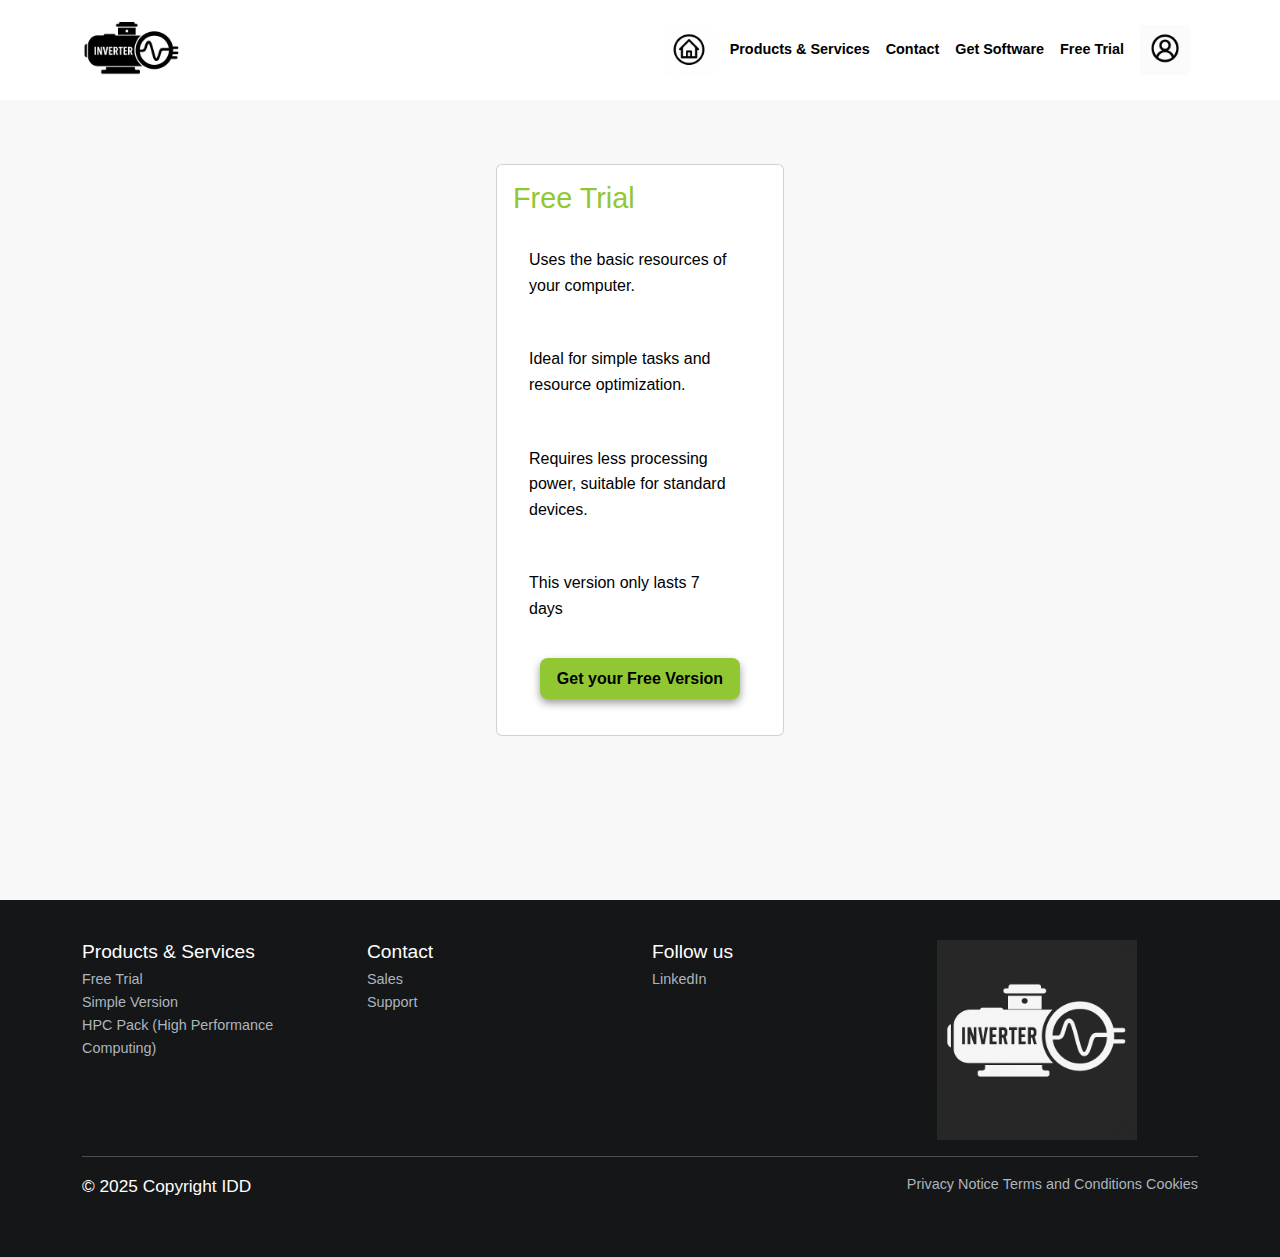
<file: pagina_web_3/pages/freetrial.html>
<!DOCTYPE html>
<html lang="en">
<head>
    <meta charset="UTF-8">
    <meta name="viewport" content="width=device-width, initial-scale=1.0">
    <title> IDD | Inverter Drive Design</title>
    <link href="https://cdn.jsdelivr.net/npm/bootstrap@5.3.0/dist/css/bootstrap.min.css" rel="stylesheet">
    <link rel="stylesheet" href="../assets/css/style.css">
    <script src="../assets/js/script.js" defer></script>
</head>
<body class="contact">
    <header>
        <!-- Navigation Bar -->
        <nav class="navbar navbar-expand-lg" style="padding-top: 0; padding-bottom: 0;">
            <div class="container">
                <!-- Logo -->
                <a class="navbar-brand d-flex align-items-center" href="../index.html" style="padding: 0; margin: 0;">
                    <img src="../assets/img/logo.png" alt="Logo" style="height: 100px;">
                </a>
                <!-- Mobile menu button -->
                <button class="navbar-toggler" type="button" data-bs-toggle="collapse" data-bs-target="#navbarNav" aria-controls="navbarNav" aria-expanded="false" aria-label="Toggle navigation">
                    <span class="navbar-toggler-icon"></span>
                </button>
                <!-- Navigation bar content -->
                <div class="collapse navbar-collapse" id="navbarNav">
                    <ul class="navbar-nav ms-auto mb-0 d-flex align-items-center">
                        <li class="nav-item">
                            <a class="nav-link fw-bold" href="../index.html">
                                <img src="../assets/img/home.png" alt="Home Icon" style="height: 50px;">
                            </a>
                        </li>
                        <li class="nav-item">
                            <a class="nav-link fw-bold" href="../index.html#products">Products & Services</a>
                        </li>
                        <li class="nav-item">
                            <a class="nav-link fw-bold" href="./contact.html">Contact</a>
                        </li>
                        <li class="nav-item">
                            <a class="nav-link fw-bold" href="../index.html#get-software">Get Software</a>
                        </li>
                        <li class="nav-item">
                            <a class="nav-link fw-bold" href="./freetrial.html">Free Trial</a>
                        </li>
                        <li class="nav-item dropdown d-flex align-items-center">
                            <a class="nav-link d-flex align-items-center" role="button" data-bs-toggle="dropdown" aria-expanded="false">
                                <img src="../assets/img/user.png" alt="User Icon" style="height: 50px;">
                            </a>
                            <ul class="dropdown-menu">
                                <li><a class="dropdown-item fw-bold" href="./login.html">Login</a></li>
                                <li><a class="dropdown-item fw-bold" href="./register.html">Register</a></li>
                            </ul>
                        </li>
                    </ul>
                </div>
            </div>
        </nav>
    </header>

    <main class="content">
        <section class="section" id="contact">
            <div class="container-fluid">
                <div class="row">
                    <div class="col-md-12  justify-content-center">
                        <div class="card" style="width: 18rem;">
                            <div class="card-body">
                            <h3 class="card-title main-color">Free Trial</h3>
                            <li class="black-text mb-3 card-body">Uses the basic resources of your computer.</li>
                            <li class="black-text mb-3 card-body">Ideal for simple tasks and resource optimization.</li>
                            <li class="black-text mb-3 card-body">Requires less processing power, suitable for standard devices.</li>
                            <li class="black-text mb-3 card-body">This version only lasts 7 days</li>
                                <a href="#" class="custom-button">Get your Free Version</a>
                            </div>
                        </div>
                    </div>
                </div>
            </div>
        </section>
    </main>
<!-- Footer -->
    <footer class="footer">
        <div class="container">
            <div class="row">
                <div class="col-md-3">
                    <h4 class="white-text">Products & Services</h4>
                    <ul class="list-unstyled">
                        <li><a href="freetrial.html">Free Trial</a></li>
                        <li><a href="#products">Simple Version</a></li>
                        <li><a href="#products">HPC Pack (High Performance Computing)</a></li>
                    </ul>
                </div>
                <div class="col-md-3">
                    <h4 class="white-text">Contact</h4>
                    <ul class="list-unstyled">
                        <li><a href="contact.html">Sales</a></li>
                        <li><a href="contact.html">Support</a></li>
                    </ul>
                </div>
                <div class="col-md-3">
                    <h4 class="white-text">Follow us</h4>
                    <ul class="list-unstyled">
                        <li><a href="#"><i class="fab fa-linkedin"></i> LinkedIn</a></li>
                    </ul>
                </div>
                <div class="col-md-3">
                    <img src="../assets/img/logo_color_inver.png" alt="Logo Color Inver" style="height: 200px;">
                </div>
            </div>
            <div class="row">
                <div class="col-12 text-center">
                    <hr>
                    <p class="legal-links d-inline float-start">&copy; 2025 Copyright IDD</p>
                    <ul class="list-inline float-end">
                        <li class="legal-links d-inline"><a href="#">Privacy Notice</a></li>
                        <li class="legal-links d-inline"><a href="#">Terms and Conditions</a></li>
                        <li class="legal-links d-inline"><a href="#">Cookies</a></li>
                    </ul>
                </div>
            </div>
        </div>
    </footer>
    <!-- Bootstrap -->
    <script src="https://cdn.jsdelivr.net/npm/bootstrap@5.3.0/dist/js/bootstrap.bundle.min.js"></script>
</body>
</html>
</file>
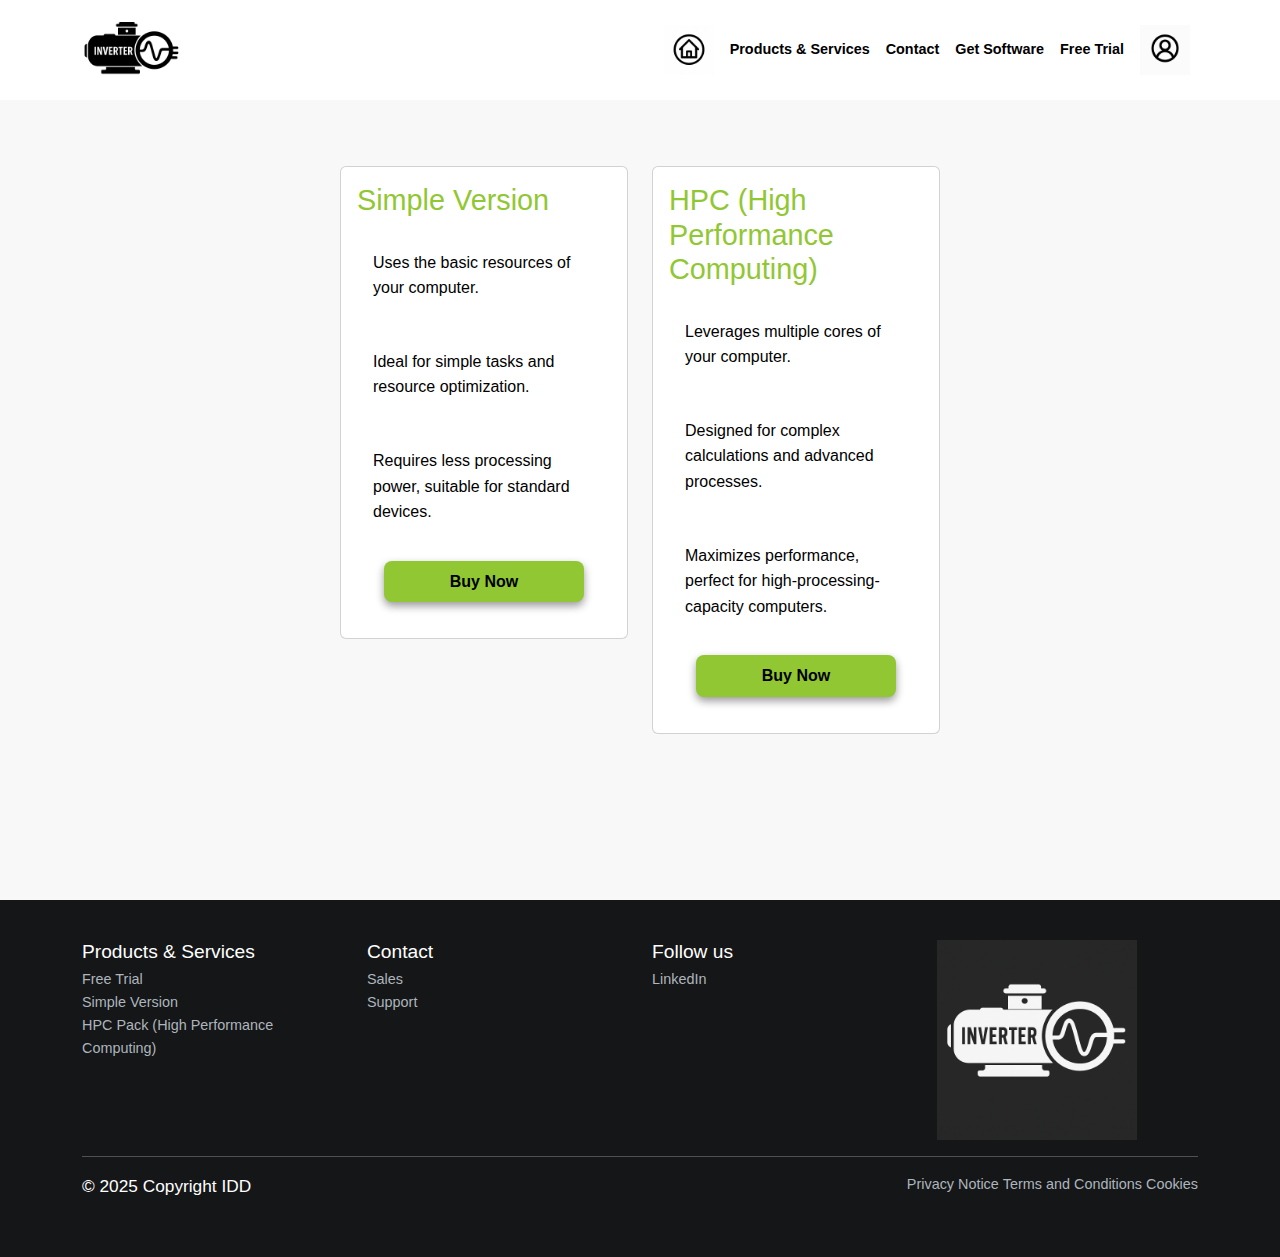
<file: pagina_web_3/pages/getsoftware.html>
<!DOCTYPE html>
<html lang="en">
<head>
    <meta charset="UTF-8">
    <meta name="viewport" content="width=device-width, initial-scale=1.0">
    <title> IDD | Inverter Drive Design</title>
    <link href="https://cdn.jsdelivr.net/npm/bootstrap@5.3.0/dist/css/bootstrap.min.css" rel="stylesheet">
    <link rel="stylesheet" href="../assets/css/style.css">
    <script src="../assets/js/script.js" defer></script>
</head>
<body class="contact">
    <header>
        <!-- Navigation Bar -->
        <nav class="navbar navbar-expand-lg" style="padding-top: 0; padding-bottom: 0;">
            <div class="container">
                <!-- Logo -->
                <a class="navbar-brand d-flex align-items-center" href="../index.html" style="padding: 0; margin: 0;">
                    <img src="../assets/img/logo.png" alt="Logo" style="height: 100px;">
                </a>
                <!-- Mobile menu button -->
                <button class="navbar-toggler" type="button" data-bs-toggle="collapse" data-bs-target="#navbarNav" aria-controls="navbarNav" aria-expanded="false" aria-label="Toggle navigation">
                    <span class="navbar-toggler-icon"></span>
                </button>
                <!-- Navigation bar content -->
                <div class="collapse navbar-collapse" id="navbarNav">
                    <ul class="navbar-nav ms-auto mb-0 d-flex align-items-center">
                        <li class="nav-item">
                            <a class="nav-link fw-bold" href="../index.html">
                                <img src="../assets/img/home.png" alt="Home Icon" style="height: 50px;">
                            </a>
                        </li>
                        <li class="nav-item">
                            <a class="nav-link fw-bold" href="../index.html#products">Products & Services</a>
                        </li>
                        <li class="nav-item">
                            <a class="nav-link fw-bold" href="./contact.html">Contact</a>
                        </li>
                        <li class="nav-item">
                            <a class="nav-link fw-bold" href="../index.html#get-software">Get Software</a>
                        </li>
                        <li class="nav-item">
                            <a class="nav-link fw-bold" href="./freetrial.html">Free Trial</a>
                        </li>
                        <li class="nav-item dropdown d-flex align-items-center">
                            <a class="nav-link d-flex align-items-center" role="button" data-bs-toggle="dropdown" aria-expanded="false">
                                <img src="../assets/img/user.png" alt="User Icon" style="height: 50px;">
                            </a>
                            <ul class="dropdown-menu">
                                <li><a class="dropdown-item fw-bold" href="./login.html">Login</a></li>
                                <li><a class="dropdown-item fw-bold" href="./register.html">Register</a></li>
                            </ul>
                        </li>
                    </ul>
                </div>
            </div>
        </nav>
    </header>

    <main class="content">
        <section class="section" id="contact">
            <div class="container-fluid">
                <div class="row">
                    <div class="col-md-6  justify-content-center">
                        <div class="card" style="width: 18rem;">
                            <div class="card-body">
                            <h3 class="card-title main-color">Simple Version</h5>
                            <li class="black-text mb-3 card-body">Uses the basic resources of your computer.</li>
                            <li class="black-text mb-3 card-body">Ideal for simple tasks and resource optimization.</li>
                            <li class="black-text mb-3 card-body">Requires less processing power, suitable for standard devices.</li>
                                <a href="#" class="custom-button">Buy Now</a>
                            </div>
                        </div>
                    </div>
                    <div class="col-md-6  justify-content-center">
                        <div class="card" style="width: 18rem;">
                            <div class="card-body">
                            <h3 class="card-title main-color">HPC (High Performance Computing)</h5>
                            <li class="black-text mb-3 card-body" >Leverages multiple cores of your computer.</li>
                            <li class="black-text mb-3 card-body">Designed for complex calculations and advanced processes.</li>
                            <li class="black-text mb-3 card-body">Maximizes performance, perfect for high-processing-capacity computers.</li>
                            <a href="#" class="custom-button">Buy Now</a>
                            </div>
                        </div>
                    </div>
                </div>
            </div>
        </section>
    </main>
<!-- Footer -->
    <footer class="footer">
        <div class="container">
            <div class="row">
                <div class="col-md-3">
                    <h4 class="white-text">Products & Services</h4>
                    <ul class="list-unstyled">
                        <li><a href="freetrial.html">Free Trial</a></li>
                        <li><a href="#products">Simple Version</a></li>
                        <li><a href="#products">HPC Pack (High Performance Computing)</a></li>
                    </ul>
                </div>
                <div class="col-md-3">
                    <h4 class="white-text">Contact</h4>
                    <ul class="list-unstyled">
                        <li><a href="contact.html">Sales</a></li>
                        <li><a href="contact.html">Support</a></li>
                    </ul>
                </div>
                <div class="col-md-3">
                    <h4 class="white-text">Follow us</h4>
                    <ul class="list-unstyled">
                        <li><a href="#"><i class="fab fa-linkedin"></i> LinkedIn</a></li>
                    </ul>
                </div>
                <div class="col-md-3">
                    <img src="../assets/img/logo_color_inver.png" alt="Logo Color Inver" style="height: 200px;">
                </div>
            </div>
            <div class="row">
                <div class="col-12 text-center">
                    <hr>
                    <p class="legal-links d-inline float-start">&copy; 2025 Copyright IDD</p>
                    <ul class="list-inline float-end">
                        <li class="legal-links d-inline"><a href="#">Privacy Notice</a></li>
                        <li class="legal-links d-inline"><a href="#">Terms and Conditions</a></li>
                        <li class="legal-links d-inline"><a href="#">Cookies</a></li>
                    </ul>
                </div>
            </div>
        </div>
    </footer>
    <!-- Bootstrap -->
    <script src="https://cdn.jsdelivr.net/npm/bootstrap@5.3.0/dist/js/bootstrap.bundle.min.js"></script>
</body>
</html>
</file>
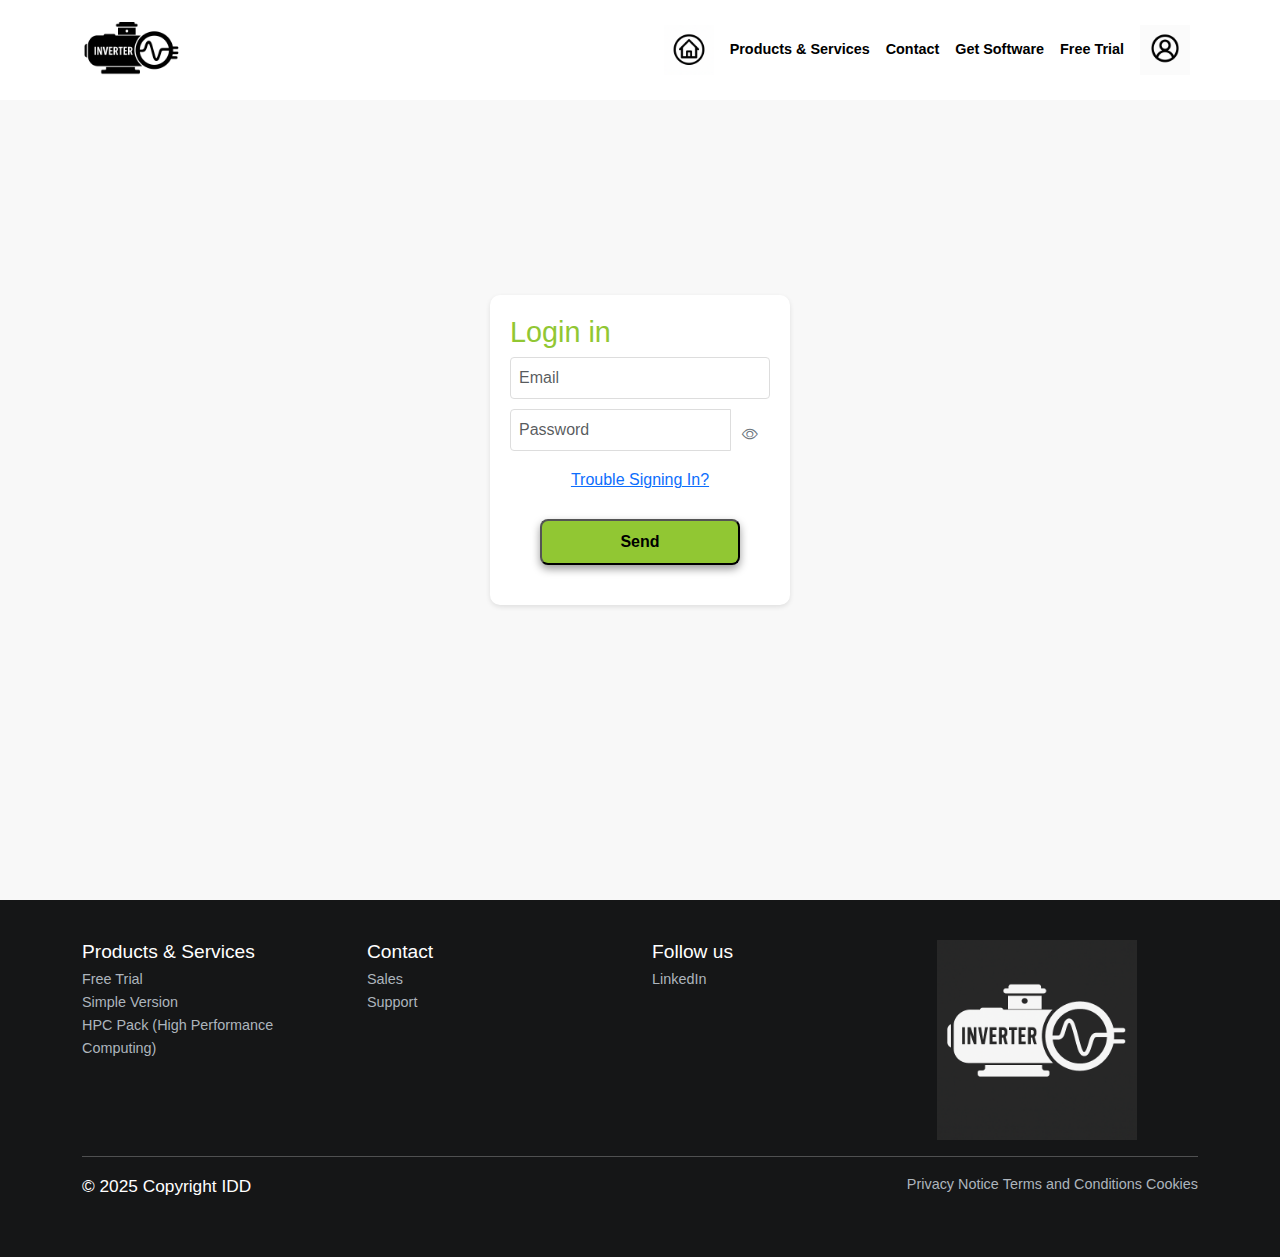
<file: pagina_web_3/pages/login.html>
<!DOCTYPE html>
<html lang="en">
<head>
    <meta charset="UTF-8">
    <meta name="viewport" content="width=device-width, initial-scale=1.0">
    <title> IDD | Inverter Drive Design</title>
    <link href="https://cdn.jsdelivr.net/npm/bootstrap@5.3.0/dist/css/bootstrap.min.css" rel="stylesheet">
    <link rel="stylesheet" href="https://cdn.jsdelivr.net/npm/bootstrap-icons@1.11.3/font/bootstrap-icons.min.css">
    <link rel="stylesheet" href="../assets/css/style.css">
    <script src="../assets/js/script.js" defer></script>
</head>
<body class="contact">
    <header>
        <!-- Navigation Bar -->
        <nav class="navbar navbar-expand-lg" style="padding-top: 0; padding-bottom: 0;">
            <div class="container">
                <!-- Logo -->
                <a class="navbar-brand d-flex align-items-center" href="../index.html" style="padding: 0; margin: 0;">
                    <img src="../assets/img/logo.png" alt="Logo" style="height: 100px;">
                </a>
                <!-- Mobile menu button -->
                <button class="navbar-toggler" type="button" data-bs-toggle="collapse" data-bs-target="#navbarNav" aria-controls="navbarNav" aria-expanded="false" aria-label="Toggle navigation">
                    <span class="navbar-toggler-icon"></span>
                </button>
                <!-- Navigation bar content -->
                <div class="collapse navbar-collapse" id="navbarNav">
                    <ul class="navbar-nav ms-auto mb-0 d-flex align-items-center">
                        <li class="nav-item">
                            <a class="nav-link fw-bold" href="../index.html">
                                <img src="../assets/img/home.png" alt="Home Icon" style="height: 50px;">
                            </a>
                        </li>
                        <li class="nav-item">
                            <a class="nav-link fw-bold" href="../index.html#products">Products & Services</a>
                        </li>
                        <li class="nav-item">
                            <a class="nav-link fw-bold" href="./contact.html">Contact</a>
                        </li>
                        <li class="nav-item">
                            <a class="nav-link fw-bold" href="../index.html#get-software">Get Software</a>
                        </li>
                        <li class="nav-item">
                            <a class="nav-link fw-bold" href="./freetrial.html">Free Trial</a>
                        </li>
                        <li class="nav-item dropdown d-flex align-items-center">
                            <a class="nav-link d-flex align-items-center" role="button" data-bs-toggle="dropdown" aria-expanded="false">
                                <img src="../assets/img/user.png" alt="User Icon" style="height: 50px;">
                            </a>
                            <ul class="dropdown-menu">
                                <li><a class="dropdown-item fw-bold" href="./login.html">Login</a></li>
                                <li><a class="dropdown-item fw-bold" href="./register.html">Register</a></li>
                            </ul>
                        </li>
                    </ul>
                </div>
            </div>
        </nav>
    </header>

    <main class="content">
        <section class="section" id="contact">
            <div class="container-fluid">
                <div class="row">
                    <div class="col-md-12 d-flex align-items-center justify-content-center">
                        <div class="form-container">
                            <h3 class="main-color">Login in</h3>
                            <div id="error-message" class="alert alert-danger d-none" role="alert">
                                Please complete all required fields.
                            </div>
                            <form id="loginForm" action="">
                                <div class="form-group">
                                    <input type="email" class="form-control" id="email" maxlength="50" placeholder="Email" required>
                                </div>
                                <div class="form-group">
                                    <div class="input-group">
                                        <input type="password" class="form-control" id="password" maxlength="50" placeholder="Password" required>
                                        <button class="btn btn-outline-secondary border-0" type="button" id="togglePassword" style="background: transparent;">
                                            <i class="bi bi-eye"></i>
                                        </button>
                                    </div>
                                </div>
                                <button type="button" class="btn btn-link d-block mx-auto">Trouble Signing In?</button>                                
                                <button type="submit" class="custom-button">Send</button>
                            </form>
                        </div>
                    </div>
                    </div>
                </div>
            </div>
        </section>
    </main>
<!-- Footer -->
    <footer class="footer">
        <div class="container">
            <div class="row">
                <div class="col-md-3">
                    <h4 class="white-text">Products & Services</h4>
                    <ul class="list-unstyled">
                        <li><a href="freetrial.html">Free Trial</a></li>
                        <li><a href="#products">Simple Version</a></li>
                        <li><a href="#products">HPC Pack (High Performance Computing)</a></li>
                    </ul>
                </div>
                <div class="col-md-3">
                    <h4 class="white-text">Contact</h4>
                    <ul class="list-unstyled">
                        <li><a href="contact.html">Sales</a></li>
                        <li><a href="contact.html">Support</a></li>
                    </ul>
                </div>
                <div class="col-md-3">
                    <h4 class="white-text">Follow us</h4>
                    <ul class="list-unstyled">
                        <li><a href="#"><i class="fab fa-linkedin"></i> LinkedIn</a></li>
                    </ul>
                </div>
                <div class="col-md-3">
                    <img src="../assets/img/logo_color_inver.png" alt="Logo Color Inver" style="height: 200px;">
                </div>
            </div>
            <div class="row">
                <div class="col-12 text-center">
                    <hr>
                    <p class="legal-links d-inline float-start">&copy; 2025 Copyright IDD</p>
                    <ul class="list-inline float-end">
                        <li class="legal-links d-inline"><a href="#">Privacy Notice</a></li>
                        <li class="legal-links d-inline"><a href="#">Terms and Conditions</a></li>
                        <li class="legal-links d-inline"><a href="#">Cookies</a></li>
                    </ul>
                </div>
            </div>
        </div>
    </footer>
    <!-- Bootstrap -->
    <script src="https://cdn.jsdelivr.net/npm/bootstrap@5.3.0/dist/js/bootstrap.bundle.min.js"></script>
</body>
</html>
</file>
<file: assets/css/style.css>
@charset "UTF-8";
/*SCSS variables */
/* Media query Desktop */
@media (min-width: 1024px) {
  h1 {
    font-size: 5rem !important;
    text-align: center;
  }
  h2 {
    font-size: 2.5rem !important;
    text-align: center;
  }
  h3 {
    font-size: 1.8rem !important;
  }
}
/* Media Query Tablet */
@media (min-width: 600px) and (max-width: 1023px) {
  header, main, footer {
    text-align: left;
  }
  h1 {
    font-size: 2.5em;
  }
  h2 {
    font-size: 1.5em;
  }
  p {
    font-size: 1.2em;
  }
  /* Ajustes específicos para tablet */
  .navbar-brand img {
    height: 70px !important;
  }
  /* Ajuste para secciones con imágenes de fondo */
  #intro {
    height: 600px !important;
  }
  #get-software {
    height: 500px !important;
  }
  .card {
    margin: 1rem auto;
    max-width: 90%;
  }
  .card img {
    max-height: 300px;
    -o-object-fit: cover;
       object-fit: cover;
  }
  .form-container, .company-info {
    margin: 2rem auto;
    padding: 1.5rem;
  }
  /* Ajuste para el contenido principal */
  main {
    padding-top: 100px; /* Altura de la navbar en tablet */
  }
  section {
    padding: 2rem 0;
  }
  .container {
    padding: 0 1.5rem;
  }
}
/* Media Query Móvil */
@media (max-width: 599px) {
  h1 {
    font-size: 1.8em;
    text-align: center;
    margin-bottom: 10px;
  }
  h2 {
    font-size: 1.3em;
    text-align: center;
    margin-bottom: 15px;
  }
  p {
    font-size: 1em;
    line-height: 1.4;
  }
  /* Ajustes específicos para móvil */
  .navbar-brand img {
    height: 50px !important;
  }
  /* Ajuste para secciones con imágenes de fondo */
  #intro {
    height: 400px !important;
  }
  #intro .container {
    margin-top: 100px !important;
  }
  #get-software {
    height: 300px !important;
  }
  #get-software .container {
    margin-top: 50px !important;
  }
  .custom-button {
    width: 150px;
    padding: 0.4rem 0.8rem;
    font-size: 0.9rem;
    margin: 1rem auto;
  }
  .navbar a {
    font-size: 0.9rem;
    text-decoration: none;
    padding: 0.5rem 0.5rem;
    color: #000000;
  }
  /* Ajuste para el contenido principal */
  main {
    padding-top: 80px; /* Altura de la navbar en móvil */
  }
  .card {
    margin: 1rem auto;
    max-width: 95%;
  }
  .card img {
    max-height: 200px;
    -o-object-fit: cover;
       object-fit: cover;
  }
  .form-container, .company-info {
    margin: 1.5rem auto;
    padding: 1rem;
    width: 95%;
  }
  section {
    padding: 2rem 0;
  }
  .container {
    padding: 0 1rem;
  }
  .row {
    margin: 0;
  }
  .col-md-6, .col-md-12 {
    padding: 0.5rem;
  }
  /* Ajuste para el footer en móvil */
  .footer {
    padding: 2rem 0;
  }
  .footer img {
    height: 150px !important;
    margin: 1rem auto;
  }
}
/* Header */
/* Navbar */
.navbar {
  background-color: #FFFFFF;
}

.navbar a {
  font-size: 0.9rem;
  text-decoration: none;
  padding: 1rem 1rem;
  color: #000000 !important;
}

/* No entiendo porque no me cambia a color negro */
.dropdown-menu .dropdown-item {
  color: #000000 !important;
}

/* Custom Buttom */
.custom-button {
  color: #000000;
  background-color: #91C733;
  font-size: 1rem;
  font-weight: bold;
  padding: 0.5rem 1rem;
  border-radius: 8px;
  cursor: pointer;
  width: 200px;
  text-align: center;
  display: block;
  margin: 20px auto;
  text-decoration: none;
  box-shadow: 0 4px 8px rgba(0, 0, 0, 0.4);
}

.custom-button:hover {
  background-color: #D1D1D1;
}

.custom-shadow {
  box-shadow: 0 4px 8px rgba(0, 0, 0, 0.4);
}

/* Footer */
.footer {
  color: #FFFFFF;
  background-color: #151617;
  padding: 40px 0px;
  font-size: 0.9rem;
}

.footer h4 {
  font-size: 1.2rem;
  color: #FFFFFF;
  margin-bottom: 5px;
}

.footer a {
  color: #adb5bd;
  text-decoration: none;
}

/* Forms*/
body.contact main {
  background-color: #f8f8f8;
  display: flex;
  justify-content: center;
  align-items: center;
  min-height: 100vh;
}

.form-container {
  background-color: #FFFFFF;
  padding: 20px;
  border-radius: 10px;
  box-shadow: 0 2px 5px rgba(0, 0, 0, 0.1);
  width: 300px;
  margin: 20px;
}
.form-container .input-group {
  position: relative;
}
.form-container .input-group .btn-outline-secondary:hover i {
  color: #91C733;
  transition: color 0.3s ease;
}

.form-container input,
.form-container textarea,
.form-container select {
  width: 100%;
  padding: 8px;
  margin-bottom: 10px;
  border: 1px solid #ddd;
  border-radius: 4px;
  transition: border-color 0.3s ease;
}

.form-container input:hover,
.form-container textarea:hover,
.form-container select:hover {
  border-color: #91C733;
}

.form-container input:focus,
.form-container textarea:focus,
.form-container select:focus {
  outline: none;
  border-color: #91C733;
  box-shadow: 0 0 5px rgba(145, 199, 51, 0.3);
}

@keyframes fadeIn {
  0% {
    opacity: 0;
    transform: translateY(20px);
  }
  100% {
    opacity: 1;
    transform: translateY(0);
  }
}
.animate-on-scroll {
  opacity: 0;
  will-change: opacity, transform;
  transform: translateY(20px);
}

.animate-on-scroll.is-visible {
  animation: fadeIn 1.5s ease-out forwards;
}

.delay-1.is-visible {
  animation-delay: 0.3s !important;
}

.delay-2.is-visible {
  animation-delay: 0.6s !important;
}

.delay-3.is-visible {
  animation-delay: 0.9s !important;
}

.delay-4.is-visible {
  animation-delay: 1.2s !important;
}

/* Contact Grid */
.company-info {
  background-color: #FFFFFF;
  padding: 2rem;
  border-radius: 10px;
  box-shadow: 0 2px 5px rgba(0, 0, 0, 0.1);
  display: flex;
  flex-direction: column;
  justify-content: center;
}
.company-info .info-grid {
  display: grid;
  grid-template-columns: auto 1fr;
  gap: 1rem;
  margin-top: 1rem;
}
.company-info .info-grid p {
  margin: 0;
  padding: 0.5rem 0;
}

/* CSS Reset */
* {
  margin: 0;
  padding: 0;
  box-sizing: border-box;
}

/* Header */
header {
  position: fixed;
  width: 100%;
  z-index: 999;
}

/* Body */
body {
  font-family: Arial, Helvetica, sans-serif !important;
  line-height: 1.6;
  background-color: #FFFFFF;
  scroll-behavior: smooth;
  color: #000000;
  font-size: 1rem;
}

h1.main-color, h2.main-color, h3.main-color, .navbar a:hover, .footer a:hover {
  color: #91C733 !important;
  text-decoration: none;
}

p.black-text, li.black-text, ul.black-text {
  color: #000000;
  list-style-type: none;
  padding-left: 0;
  margin: 1rem;
}

p.white-text, li.white-text, ul.white-text {
  color: #FFFFFF;
  list-style-type: none;
  padding-left: 0;
  margin: 1rem;
}

/* Section: Products*/
#products {
  background-color: #f8f9fa;
}/*# sourceMappingURL=style.css.map */
</file>
<file: pagina_web_3/assets/css/style.css>
@charset "UTF-8";
/*SCSS variables */
/* Media query Desktop */
@media (min-width: 1024px) {
  h1 {
    font-size: 5rem !important;
    text-align: center;
  }
  h2 {
    font-size: 2.5rem !important;
    text-align: center;
  }
  h3 {
    font-size: 1.8rem !important;
  }
}
/* Media Query Tablet */
@media (min-width: 600px) {
  header, main, footer {
    text-align: left;
  }
  h1 {
    font-size: 2.5em;
  }
  h2 {
    font-size: 1.5em;
  }
  p {
    font-size: 1.2em;
  }
}
/* Media Query Móvil */
@media (max-width: 599px) {
  h1 {
    font-size: 1.8em;
    text-align: center;
    margin-bottom: 10px;
  }
  h2 {
    font-size: 1.3em;
    text-align: center;
    margin-bottom: 15px;
  }
  p {
    font-size: 1em;
    line-height: 1.4;
  }
  .custom-button {
    width: 150px;
    padding: 0.4rem 0.8rem;
    font-size: 0.9rem;
  }
  .navbar a {
    font-size: 0.9rem;
    text-decoration: none;
    padding: 1rem 1rem;
    color: #000000;
  }
}
/* Header */
/* Navbar */
.navbar {
  background-color: #FFFFFF;
}

.navbar a {
  font-size: 0.9rem;
  text-decoration: none;
  padding: 1rem 1rem;
  color: #000000 !important;
}

/* No entiendo porque no me cambia a color negro */
.dropdown-menu .dropdown-item {
  color: #000000 !important;
}

/* Custom Buttom */
.custom-button {
  color: #000000;
  background-color: #91C733;
  font-size: 1rem;
  font-weight: bold;
  padding: 0.5rem 1rem;
  border-radius: 8px;
  cursor: pointer;
  width: 200px;
  text-align: center;
  display: block;
  margin: 20px auto;
  text-decoration: none;
  box-shadow: 0 4px 8px rgba(0, 0, 0, 0.4);
}

.custom-button:hover {
  background-color: #D1D1D1;
}

.custom-shadow {
  box-shadow: 0 4px 8px rgba(0, 0, 0, 0.4);
}

/* Footer */
.footer {
  color: #FFFFFF;
  background-color: #151617;
  padding: 40px 0px;
  font-size: 0.9rem;
}

.footer h4 {
  font-size: 1.2rem;
  color: #FFFFFF;
  margin-bottom: 5px;
}

.footer a {
  color: #adb5bd;
  text-decoration: none;
}

/* Forms*/
body.contact main {
  background-color: #f8f8f8;
  display: flex;
  justify-content: center;
  align-items: center;
  min-height: 100vh;
}

.form-container {
  background-color: #FFFFFF;
  padding: 20px;
  border-radius: 10px;
  box-shadow: 0 2px 5px rgba(0, 0, 0, 0.1);
  width: 300px;
  margin: 20px;
}
.form-container .input-group {
  position: relative;
}
.form-container .input-group .btn-outline-secondary:hover i {
  color: #91C733;
  transition: color 0.3s ease;
}

.form-container input,
.form-container textarea,
.form-container select {
  width: 100%;
  padding: 8px;
  margin-bottom: 10px;
  border: 1px solid #ddd;
  border-radius: 4px;
  transition: border-color 0.3s ease;
}

.form-container input:hover,
.form-container textarea:hover,
.form-container select:hover {
  border-color: #91C733;
}

.form-container input:focus,
.form-container textarea:focus,
.form-container select:focus {
  outline: none;
  border-color: #91C733;
  box-shadow: 0 0 5px rgba(145, 199, 51, 0.3);
}

@keyframes fadeIn {
  0% {
    opacity: 0;
    transform: translateY(20px);
  }
  100% {
    opacity: 1;
    transform: translateY(0);
  }
}
.animate-on-scroll {
  opacity: 0;
  will-change: opacity, transform;
  transform: translateY(20px);
}

.animate-on-scroll.is-visible {
  animation: fadeIn 1.5s ease-out forwards;
}

.delay-1.is-visible {
  animation-delay: 0.3s !important;
}

.delay-2.is-visible {
  animation-delay: 0.6s !important;
}

.delay-3.is-visible {
  animation-delay: 0.9s !important;
}

.delay-4.is-visible {
  animation-delay: 1.2s !important;
}

/* Contact Grid */
.company-info {
  background-color: #FFFFFF;
  padding: 2rem;
  border-radius: 10px;
  box-shadow: 0 2px 5px rgba(0, 0, 0, 0.1);
  display: flex;
  flex-direction: column;
  justify-content: center;
}
.company-info .info-grid {
  display: grid;
  grid-template-columns: auto 1fr;
  gap: 1rem;
  margin-top: 1rem;
}
.company-info .info-grid p {
  margin: 0;
  padding: 0.5rem 0;
}

/* CSS Reset */
* {
  margin: 0;
  padding: 0;
  box-sizing: border-box;
}

/* Header */
header {
  position: fixed;
  width: 100%;
  z-index: 999;
}

/* Body */
body {
  font-family: Arial, Helvetica, sans-serif !important;
  line-height: 1.6;
  background-color: #FFFFFF;
  scroll-behavior: smooth;
  color: #000000;
  font-size: 1rem;
}

h1.main-color, h2.main-color, h3.main-color, .navbar a:hover, .footer a:hover {
  color: #91C733 !important;
  text-decoration: none;
}

p.black-text, li.black-text, ul.black-text {
  color: #000000;
  list-style-type: none;
  padding-left: 0;
  margin: 1rem;
}

p.white-text, li.white-text, ul.white-text {
  color: #FFFFFF;
  list-style-type: none;
  padding-left: 0;
  margin: 1rem;
}

/* Section: Products*/
#products {
  background-color: #f8f9fa;
}/*# sourceMappingURL=style.css.map */
</file>
